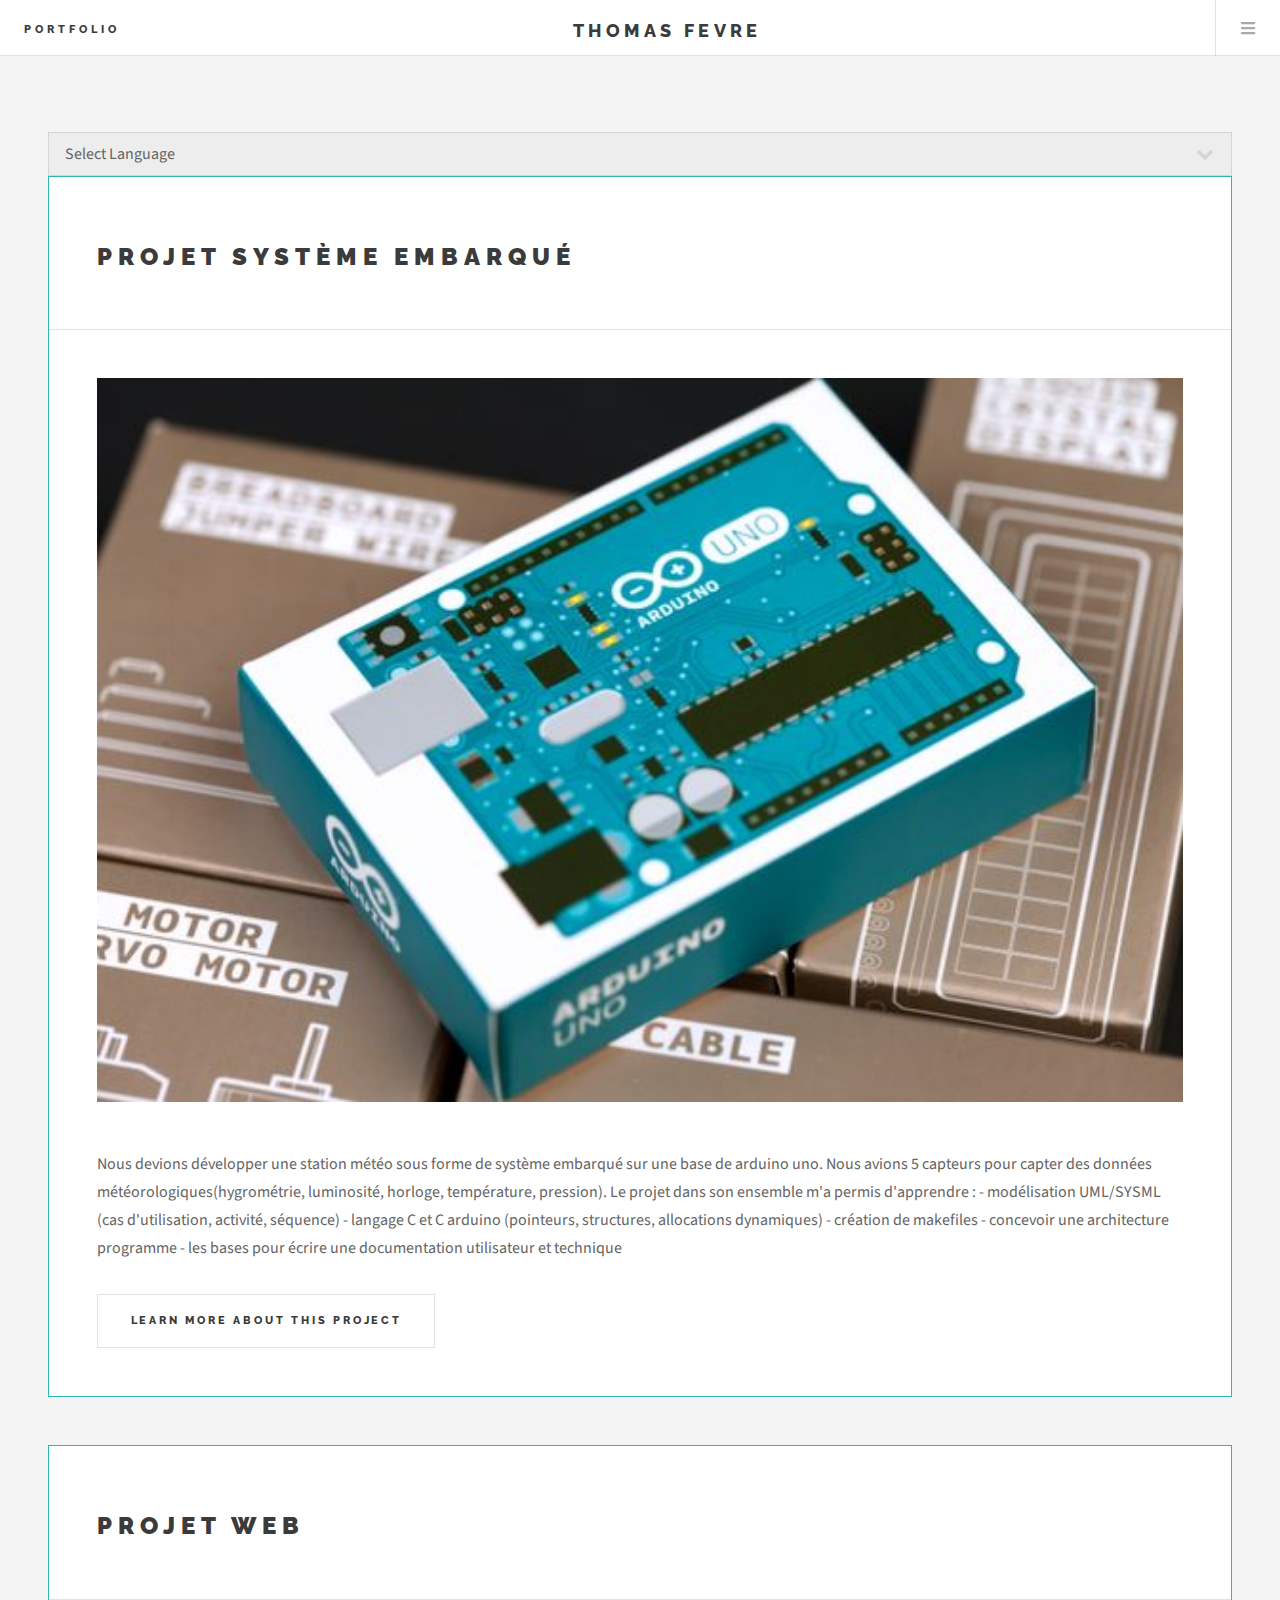
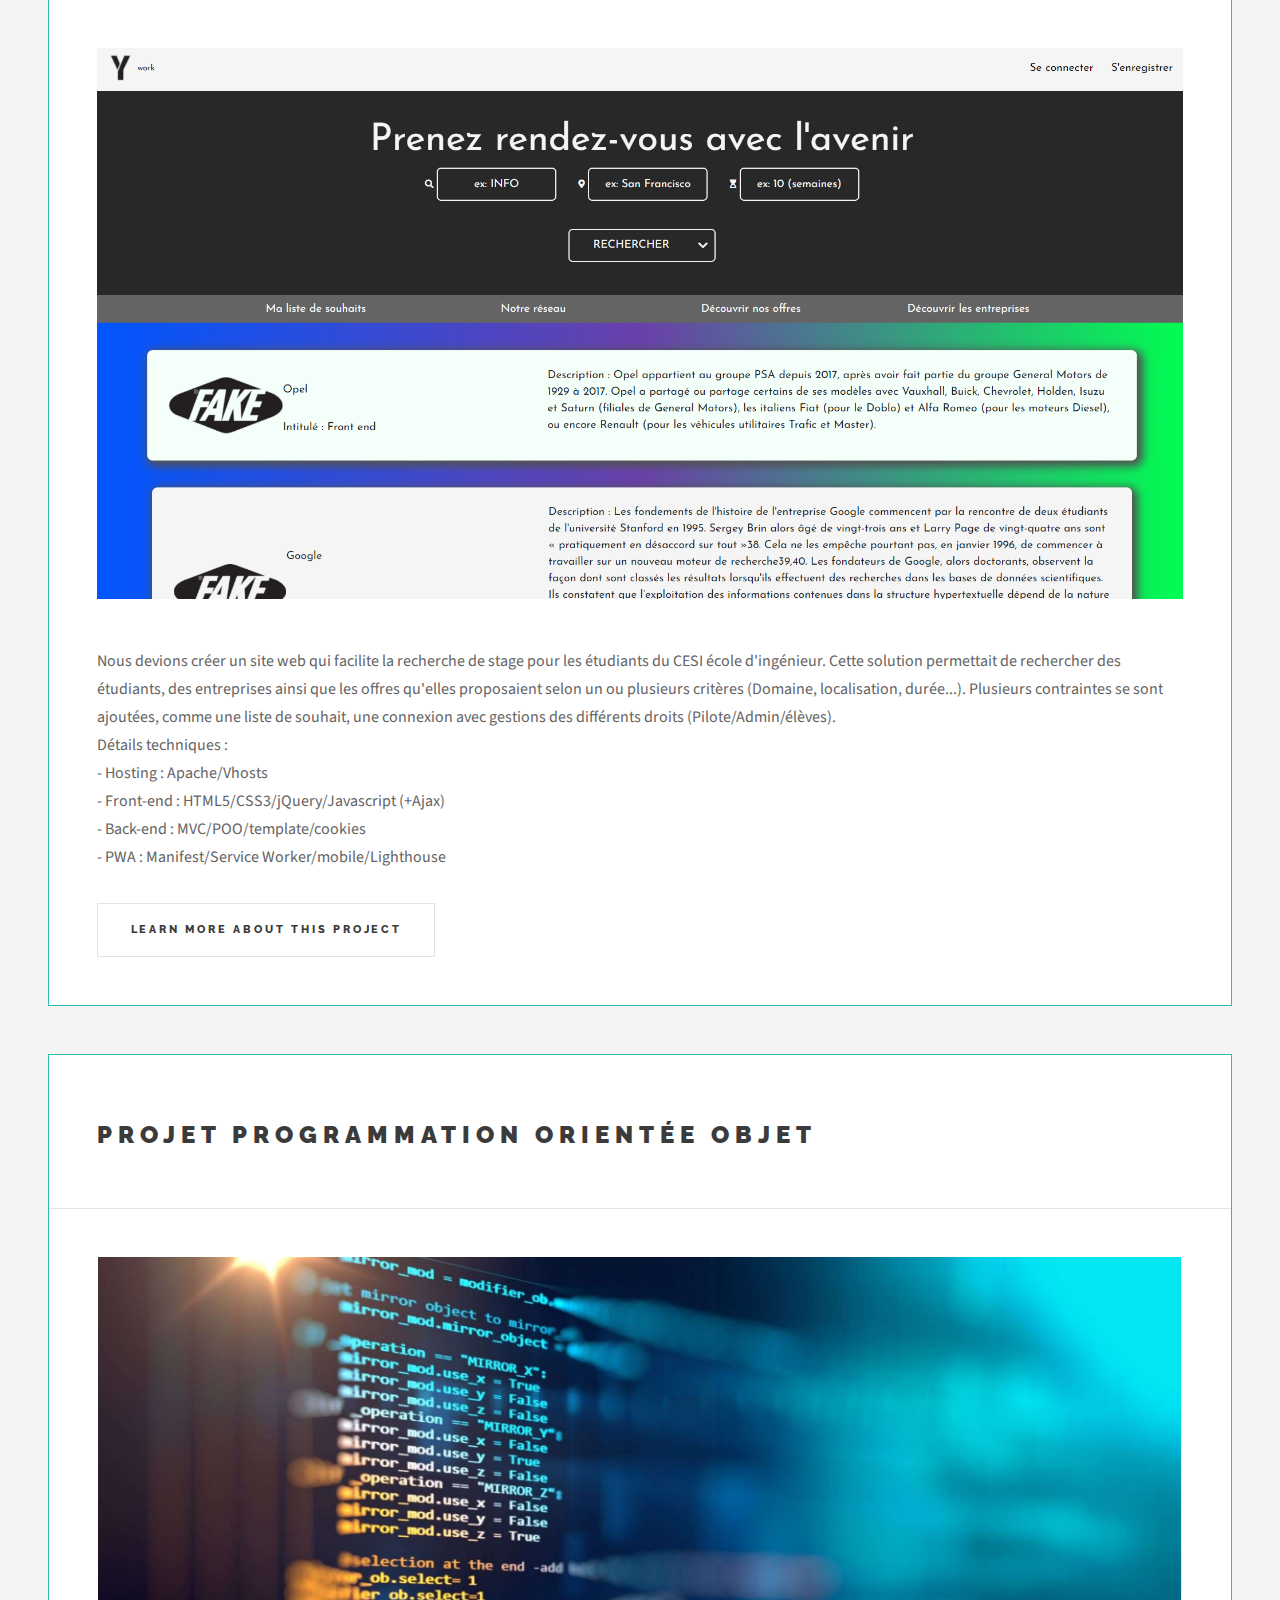
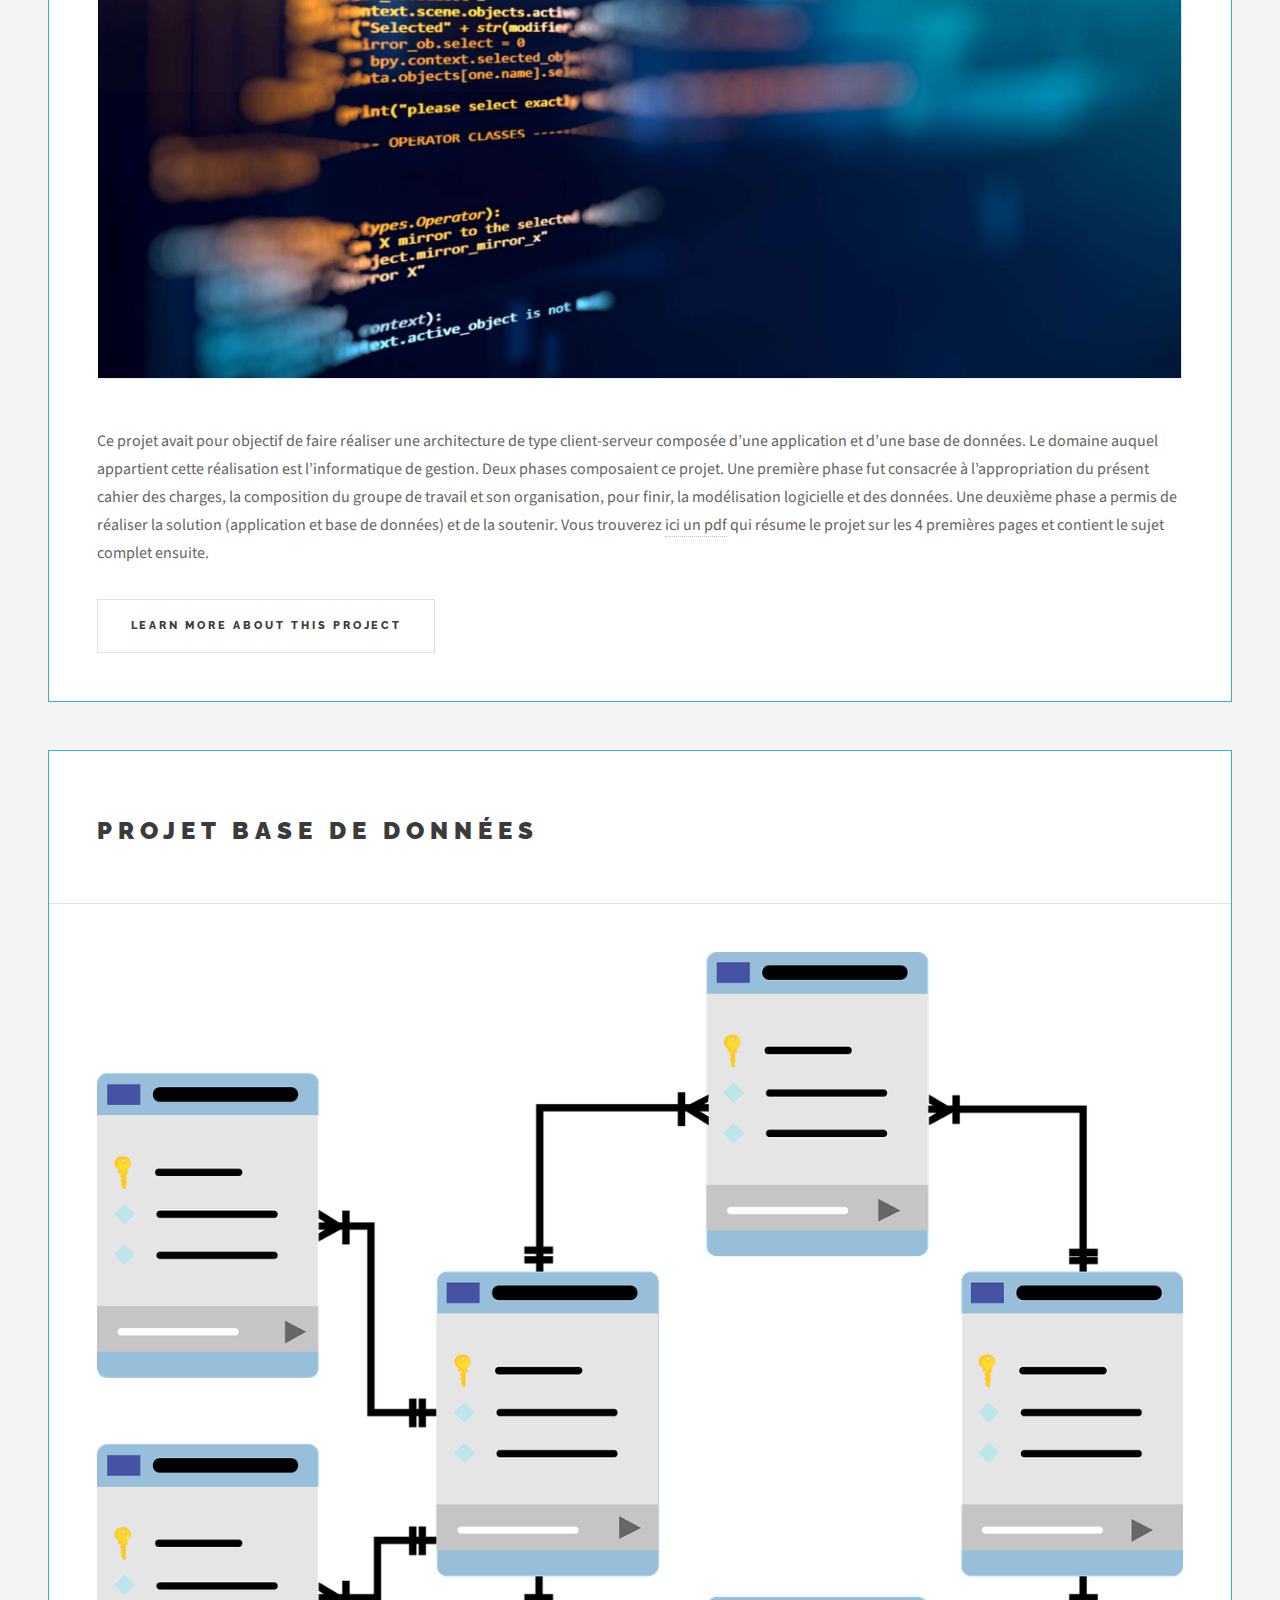
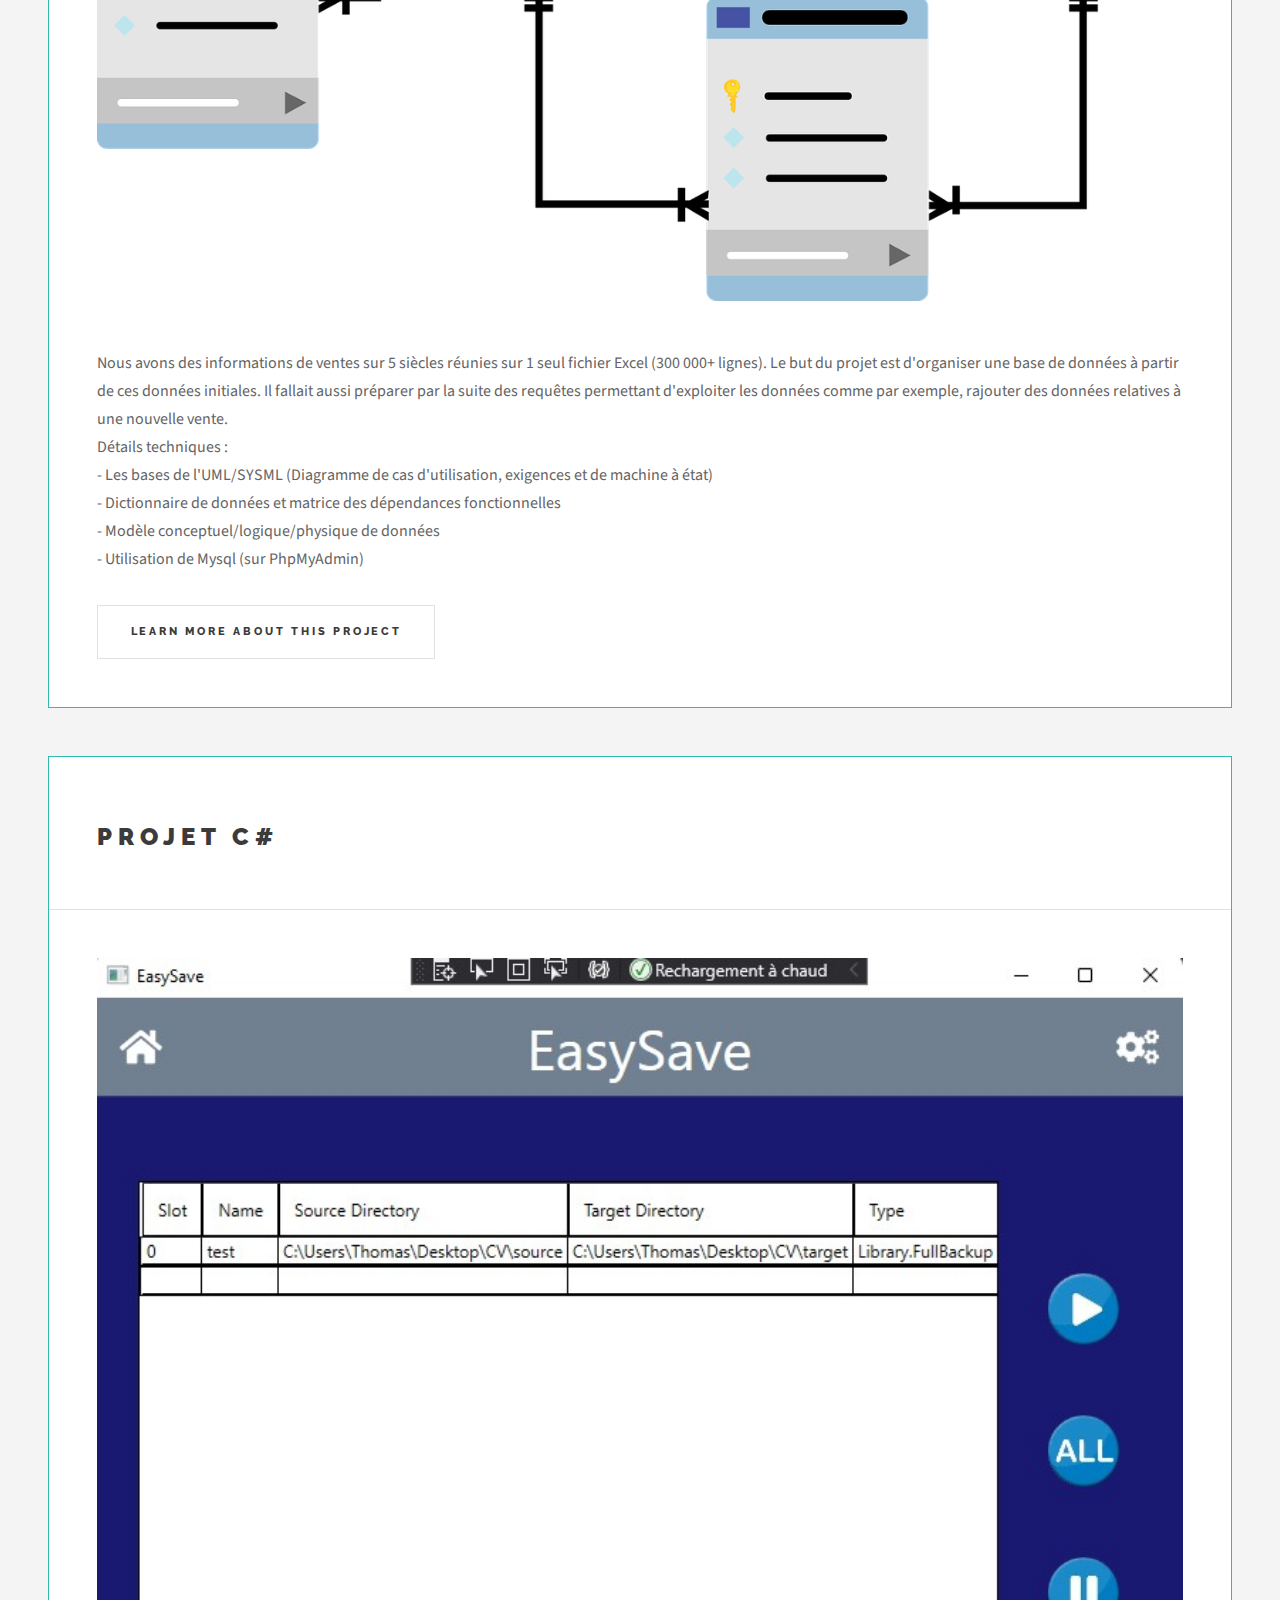
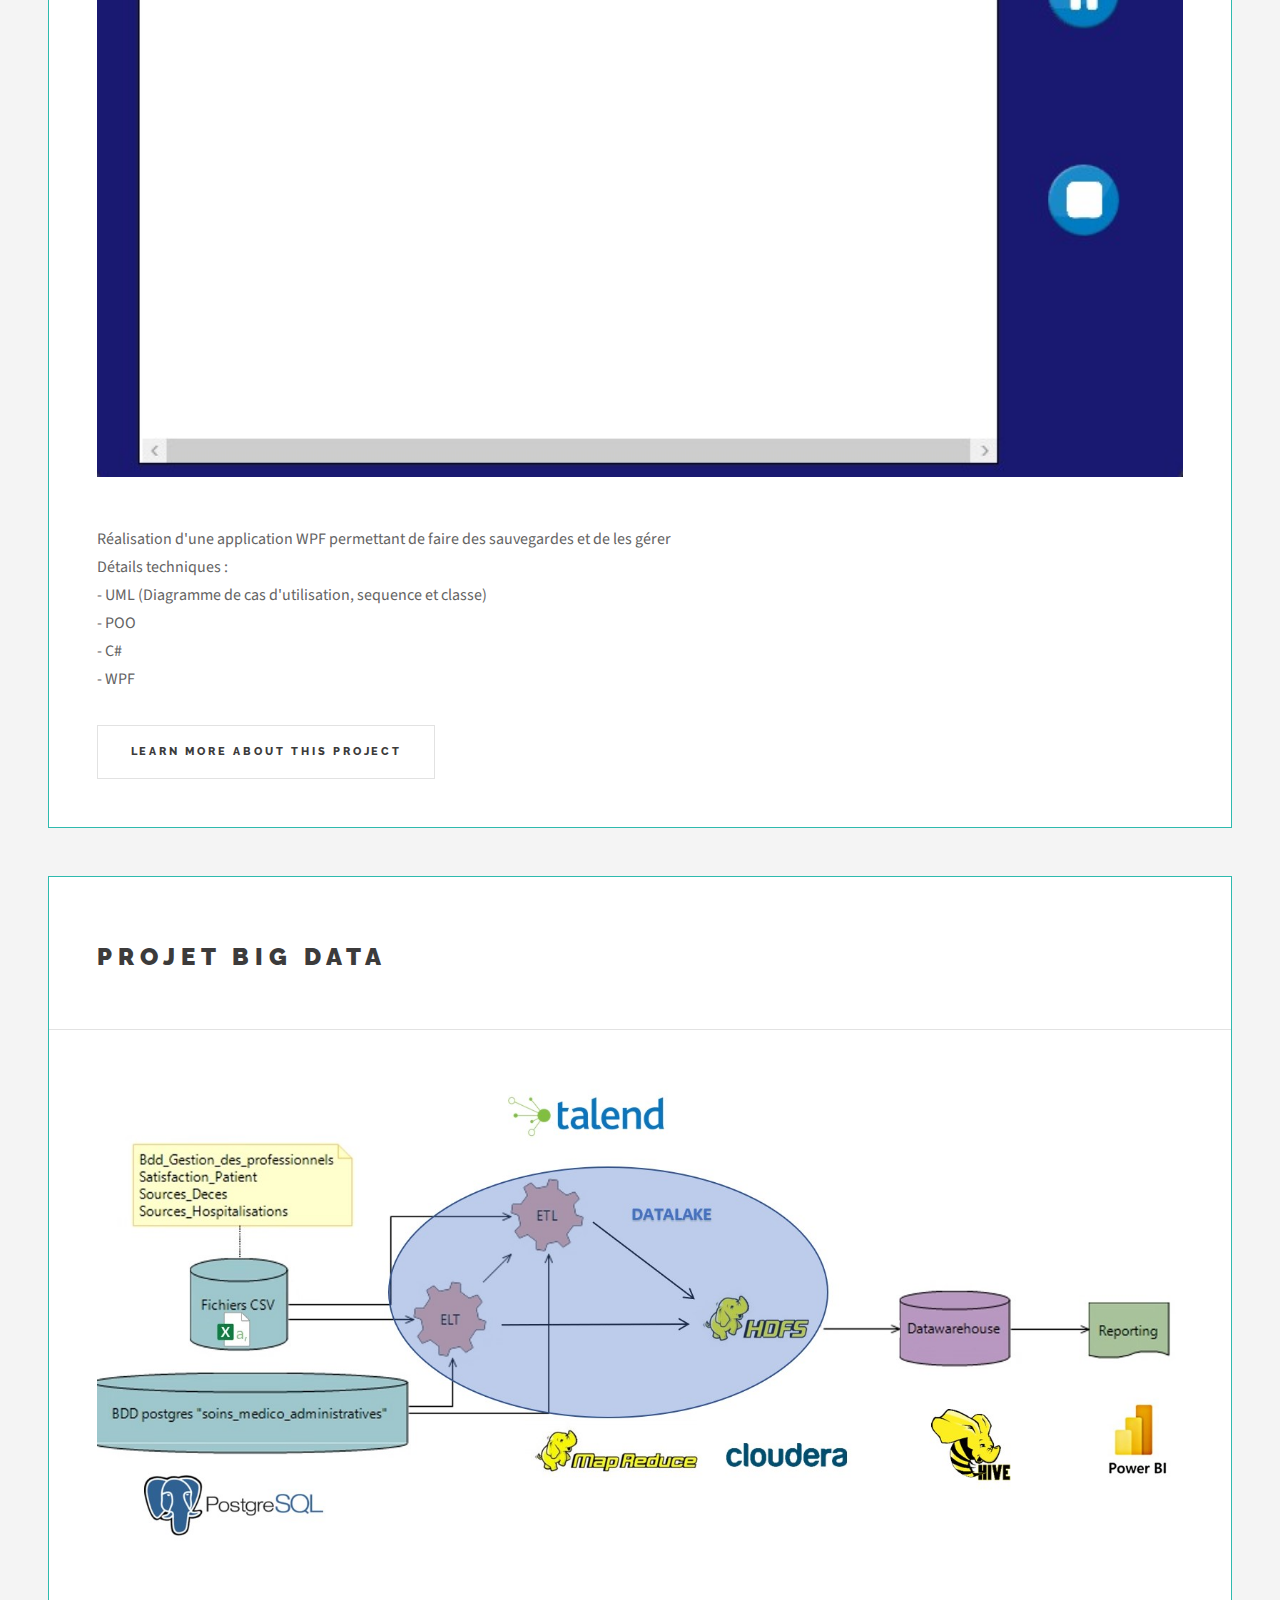
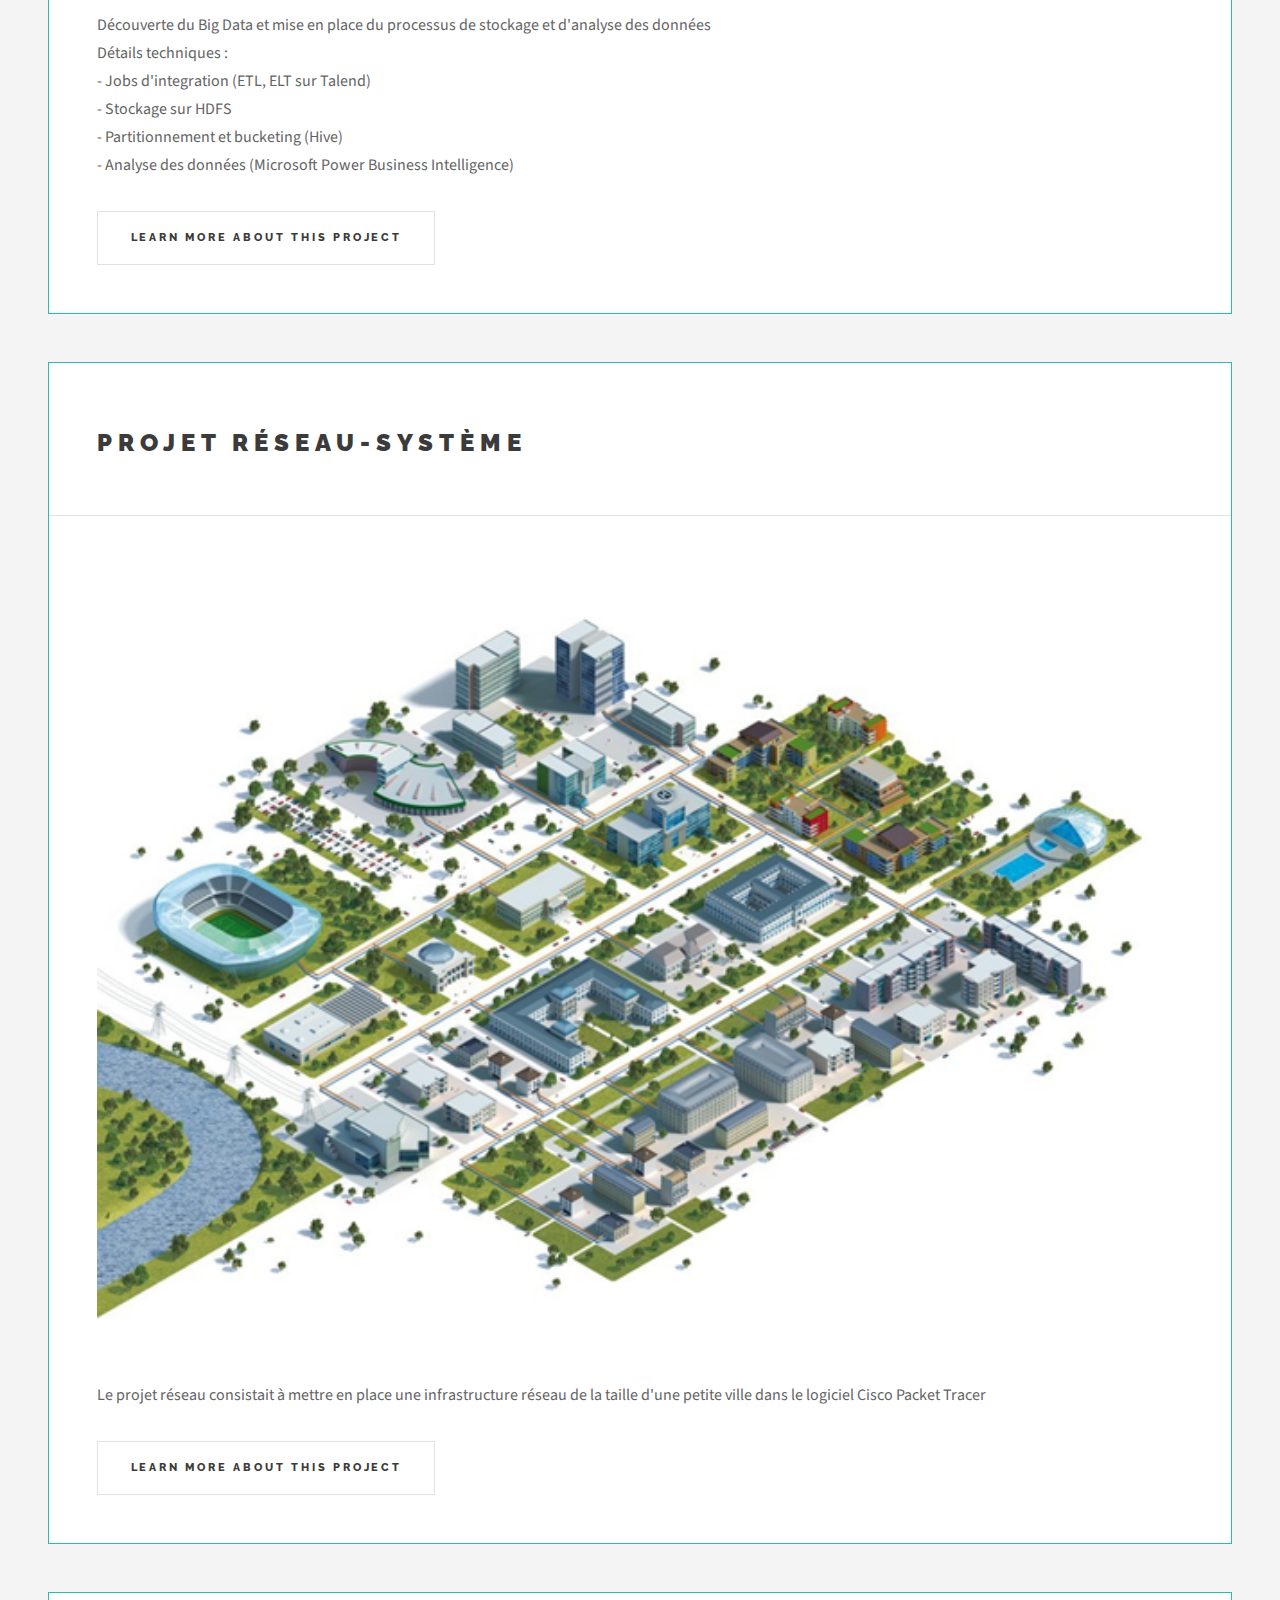
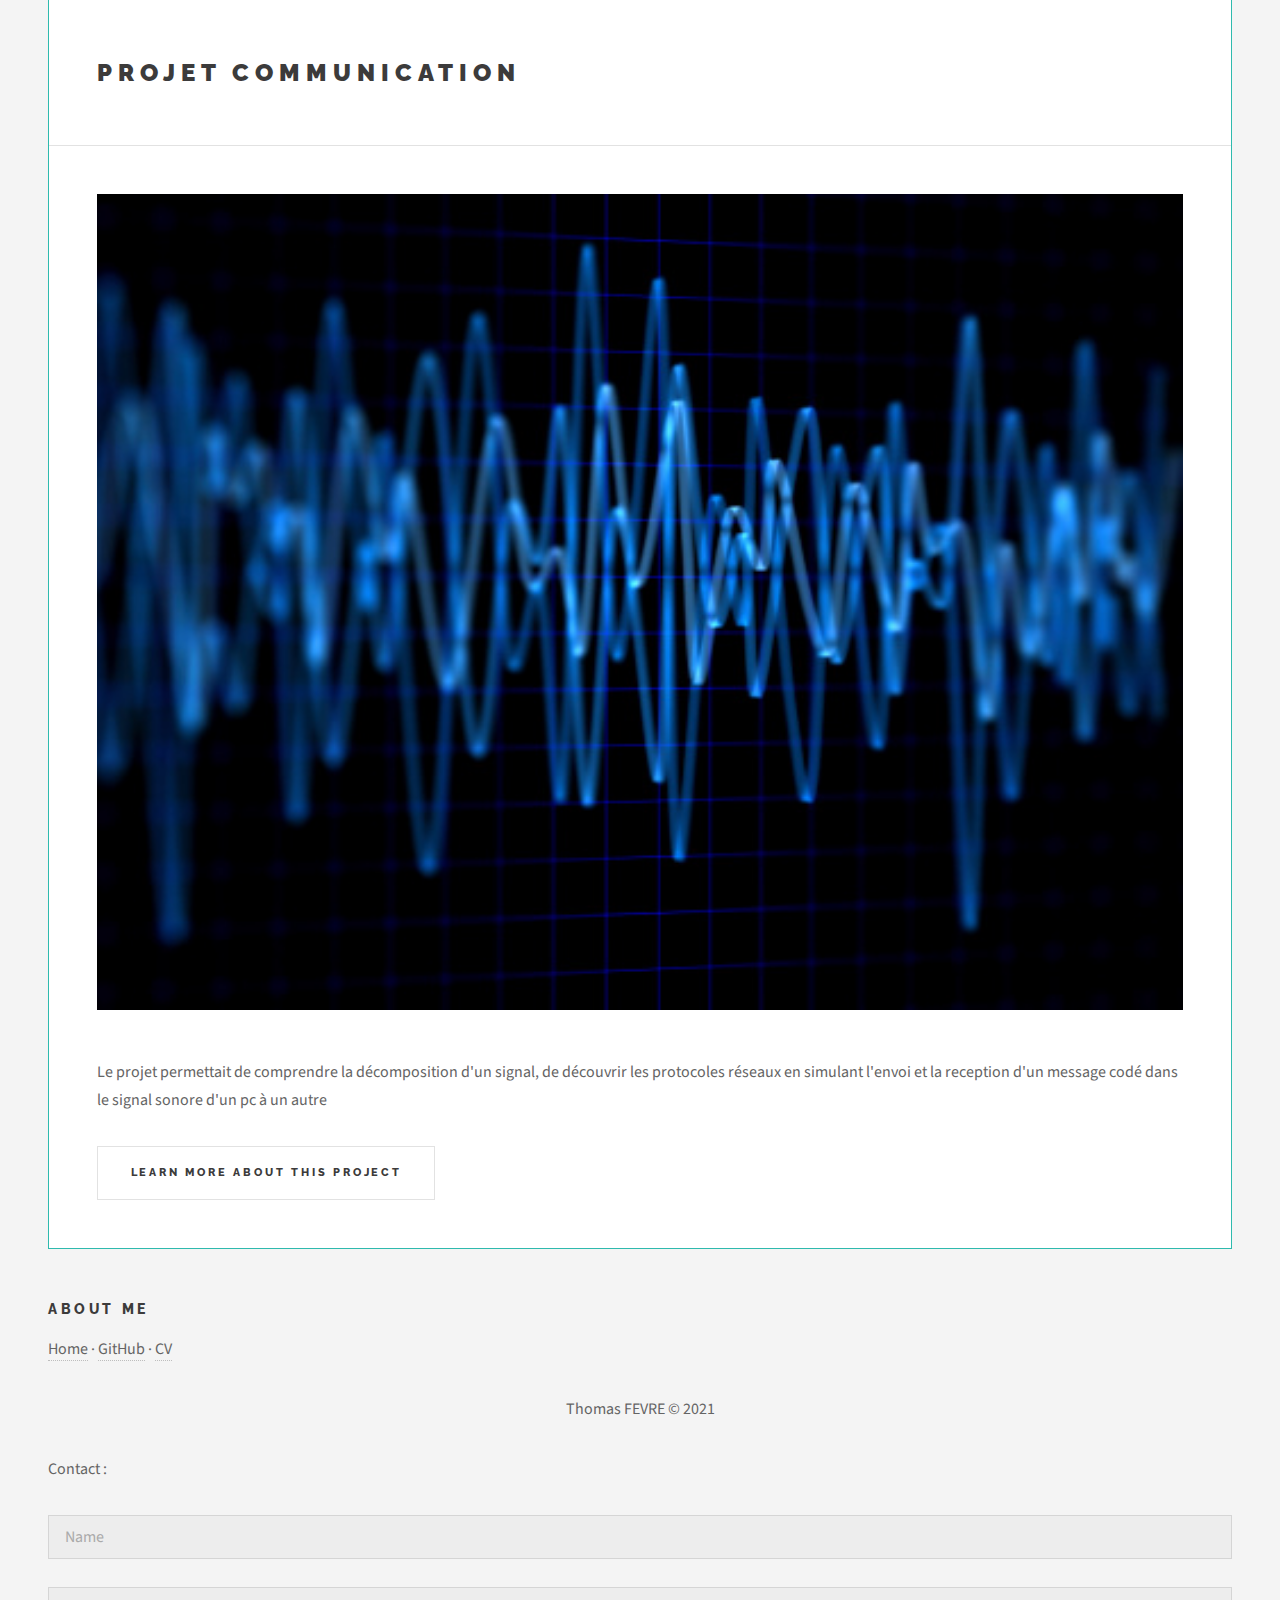
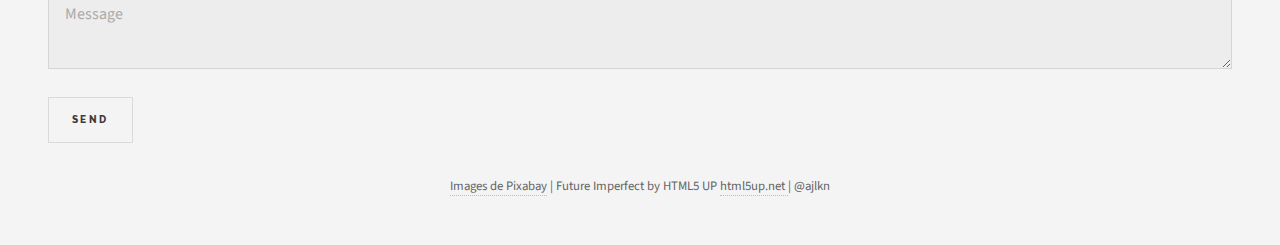
<file: index.html>
<!DOCTYPE HTML>
<!--
	Future Imperfect by HTML5 UP
	html5up.net | @ajlkn
	Free for personal and commercial use under the CCA 3.0 license (html5up.net/license)
-->
<html>
	<head>
		<title>Portfolio Thomas FEVRE</title>
		<meta charset="utf-8" />
		<meta name="viewport" content="width=device-width, initial-scale=1, user-scalable=no" />
		<link rel="stylesheet" href="assets/css/main.css" />
		<link rel="stylesheet" href="assets/css/fontawesome-all.min.css">
	</head>
	<body class="is-preload">

		<!-- Wrapper -->
			<div id="wrapper">

				<!-- Header -->
					<header id="header">
						<h1 id="portfoliotitle" ><a href="index.html">PORTFOLIO</a></h1>
						<nav class="infot" style="padding-top: 1em;">
							<h2>Thomas Fevre</h2>
						</nav>
						<nav class="main">
							<ul>
								<li class="menu">
									<a class="fa-bars" href="#menu">Menu</a>
								</li>
							</ul>
						</nav>
					</header>

				<!-- Menu -->
					<section id="menu">

						<!-- Search -->
							<!-- <section>
								<form class="search" method="get" action="#">
									<input type="text" name="query" placeholder="Search" />
								</form>
							</section> -->

						<!-- Links -->
							<section>
								<ul class="links">
									<li>
										<a href="images/resume2022.pdf" target="_blank">
											<h3>CV</h3>
											
										</a>
									</li>
									<li>
										<a href="https://github.com/ThomasFevrePROJETS/" target="_blank">
											<h3>GitHub</h3>
									
										</a>
									</li>
									<li>
										<a href="#footer">
											<h3>Contact</h3>
										</a>
									</li>
								</ul>
							</section>

							<!-- Faire les logo twitter et Mail-->
						<!-- Actions -->
							<!-- <section>
								<ul class="actions stacked">
									<li><a href="#" class="button large fit">Log In</a></li>
								</ul>
							</section> -->

					</section>

				<!-- Main -->
					<div id="main">
						<!-- GTranslate: https://gtranslate.io/ -->

						<style type="text/css">
						<!--
						a.gflag {vertical-align:middle;font-size:16px;padding:1px 0;background-repeat:no-repeat;background-image:url(//gtranslate.net/flags/16.png);}
						a.gflag img {border:0;}
						a.gflag:hover {background-image:url(//gtranslate.net/flags/16a.png);}
						#goog-gt-tt {display:none !important;}
						.goog-te-banner-frame {display:none !important;}
						.goog-te-menu-value:hover {text-decoration:none !important;}
						body {top:0 !important;}
						#google_translate_element2 {display:none!important;}
						-->
						</style>

						<br /><select onchange="doGTranslate(this);"><option value="">Select Language</option><option value="fr|af">Afrikaans</option><option value="fr|sq">Albanian</option><option value="fr|ar">Arabic</option><option value="fr|hy">Armenian</option><option value="fr|az">Azerbaijani</option><option value="fr|eu">Basque</option><option value="fr|be">Belarusian</option><option value="fr|bg">Bulgarian</option><option value="fr|ca">Catalan</option><option value="fr|zh-CN">Chinese (Simplified)</option><option value="fr|zh-TW">Chinese (Traditional)</option><option value="fr|hr">Croatian</option><option value="fr|cs">Czech</option><option value="fr|da">Danish</option><option value="fr|nl">Dutch</option><option value="fr|en">English</option><option value="fr|et">Estonian</option><option value="fr|tl">Filipino</option><option value="fr|fi">Finnish</option><option value="fr|fr">French</option><option value="fr|gl">Galician</option><option value="fr|ka">Georgian</option><option value="fr|de">German</option><option value="fr|el">Greek</option><option value="fr|ht">Haitian Creole</option><option value="fr|iw">Hebrew</option><option value="fr|hi">Hindi</option><option value="fr|hu">Hungarian</option><option value="fr|is">Icelandic</option><option value="fr|id">Indonesian</option><option value="fr|ga">Irish</option><option value="fr|it">Italian</option><option value="fr|ja">Japanese</option><option value="fr|ko">Korean</option><option value="fr|lv">Latvian</option><option value="fr|lt">Lithuanian</option><option value="fr|mk">Macedonian</option><option value="fr|ms">Malay</option><option value="fr|mt">Maltese</option><option value="fr|no">Norwegian</option><option value="fr|fa">Persian</option><option value="fr|pl">Polish</option><option value="fr|pt">Portuguese</option><option value="fr|ro">Romanian</option><option value="fr|ru">Russian</option><option value="fr|sr">Serbian</option><option value="fr|sk">Slovak</option><option value="fr|sl">Slovenian</option><option value="fr|es">Spanish</option><option value="fr|sw">Swahili</option><option value="fr|sv">Swedish</option><option value="fr|th">Thai</option><option value="fr|tr">Turkish</option><option value="fr|uk">Ukrainian</option><option value="fr|ur">Urdu</option><option value="fr|vi">Vietnamese</option><option value="fr|cy">Welsh</option><option value="fr|yi">Yiddish</option></select><div id="google_translate_element2"></div>
						<script type="text/javascript">
						function googleTranslateElementInit2() {new google.translate.TranslateElement({pageLanguage: 'fr',autoDisplay: false}, 'google_translate_element2');}
						</script><script type="text/javascript" src="https://translate.google.com/translate_a/element.js?cb=googleTranslateElementInit2"></script>
						
						<!-- Post -->
							<article class="post">
								<header>
									<div class="title">
										<h2><a href="https://github.com/ThomasFevrePROJETS/PROJET-SYSTEME_EMBARQUE" target="_blank">Projet Système Embarqué</a></h2>
									</div>
								</header>
								<a href="https://github.com/ThomasFevrePROJETS/PROJET-SYSTEME_EMBARQUE" target="_blank" class="image featured"><img src="images/avatar.jpg" alt="" /></a>
								<p>Nous devions développer une station météo sous forme de système embarqué sur une base de arduino uno. Nous avions 5 capteurs pour capter des données météorologiques(hygrométrie, luminosité, horloge, température, pression). Le projet dans son ensemble m'a permis d'apprendre : - modélisation UML/SYSML (cas d'utilisation, activité, séquence) - langage C et C arduino (pointeurs, structures, allocations dynamiques) - création de makefiles - concevoir une architecture programme - les bases pour écrire une documentation utilisateur et technique</p>
								<footer>
									<ul class="actions">
										<li><a href="https://github.com/ThomasFevrePROJETS/PROJET-SYSTEME_EMBARQUE" target="_blank" class="button large">Learn more about this project</a></li>
									</ul>
								</footer>
							</article>

						<!-- Post -->
							<article class="post">
								<header>
									<div class="title">
										<h2><a href="https://github.com/ThomasFevrePROJETS/Y-project" target="_blank">Projet Web</a></h2>
									</div>
								</header>
								<a href="https://github.com/ThomasFevrePROJETS/Y-project" target="_blank" class="image featured"><img src="images/Y_project.png" alt="" /></a>
								<p>Nous devions créer un site web qui facilite la recherche de stage pour les étudiants du CESI école d'ingénieur. Cette solution permettait de rechercher des étudiants, des entreprises ainsi que les offres qu'elles proposaient selon un ou plusieurs critères (Domaine, localisation, durée...). Plusieurs contraintes se sont ajoutées, comme une liste de souhait, une connexion avec gestions des différents droits (Pilote/Admin/élèves). <br>
								Détails techniques :<br>
								- Hosting : Apache/Vhosts<br>
								- Front-end : HTML5/CSS3/jQuery/Javascript (+Ajax)<br>
								- Back-end : MVC/POO/template/cookies <br>
								- PWA : Manifest/Service Worker/mobile/Lighthouse</p>
								<footer>
									<ul class="actions">
										<li><a href="https://github.com/ThomasFevrePROJETS/Y-project" target="_blank" class="button large">Learn more about this project</a></li>
									</ul>
								</footer>
							</article>

						<!-- Post -->
							<article class="post">
								<header>
									<div class="title">
										<h2><a href="https://github.com/ThomasFevrePROJETS/PROJET-POO" target="_blank">Projet Programmation Orientée Objet</a></h2>
									</div>
								</header>
								<a href="https://github.com/ThomasFevrePROJETS/PROJET-POO" target="_blank" class="image featured"><img src="images/POO.PNG" alt="" /></a>
								<p>Ce projet avait pour objectif de faire réaliser une architecture de type client-serveur composée d’une application et 
								d’une base de données. Le domaine auquel appartient cette réalisation est l’informatique de gestion. Deux phases 
								composaient ce projet. Une première phase fut consacrée à l’appropriation du présent cahier des charges, la 
								composition du groupe de travail et son organisation, pour finir, la modélisation logicielle et des données. Une 
								deuxième phase a permis de réaliser la solution (application et base de données) et de la soutenir.
								Vous trouverez <a href="https://github.com/ThomasFevrePROJETS/PROJET-POO/blob/master/DESCRIPTION%20RAPIDE%20DU%20PROJET.pdf" target="_blank">ici un pdf</a> qui résume le projet sur les 4 premières pages et contient le sujet complet ensuite.
								</p>
								
								<footer>
									<ul class="actions">
										<li><a href="https://github.com/ThomasFevrePROJETS/PROJET-POO" target="_blank" class="button large">Learn more about this project</a></li>
									</ul>
								</footer>
							</article>

						<!-- Post -->
						<article class="post">
							<header>
								<div class="title">
									<h2><a href="https://github.com/ThomasFevrePROJETS/PROJET-BASE_DE_DONNEES" target="_blank">Projet Base de Données</a></h2>
								</div>
							</header>
							<a href="https://github.com/ThomasFevrePROJETS/PROJET-BASE_DE_DONNEES" target="_blank" class="image featured"><img src="images/database.png" alt="" /></a>
							<p>Nous avons des informations de ventes sur 5 siècles réunies sur 1 seul fichier Excel (300 000+ lignes).
							Le but du projet est d'organiser une base de données à partir de ces données initiales. Il fallait aussi préparer par la suite des requêtes permettant d'exploiter les données comme par exemple, rajouter des données relatives à une nouvelle vente. <br>
							Détails techniques :<br>
							- Les bases de l'UML/SYSML (Diagramme de cas d'utilisation, exigences et de machine à état)<br>
							- Dictionnaire de données et matrice des dépendances fonctionnelles<br>
							- Modèle conceptuel/logique/physique de données <br>
							- Utilisation de Mysql (sur PhpMyAdmin)

							</p>
							<footer>
								<ul class="actions">
									<li><a href="https://github.com/ThomasFevrePROJETS/PROJET-BASE_DE_DONNEES" target="_blank" class="button large">Learn more about this project</a></li>
								</ul>
							</footer>
						</article>
						
						<!-- Post -->
						<article class="post">
							<header>
								<div class="title">
									<h2><a href="https://dev.azure.com/PPS-Groupe-4/Programmation%20Syst%C3%A8me" target="_blank">Projet C#</a></h2>
								</div>
							</header>
							<a href="https://dev.azure.com/PPS-Groupe-4/Programmation%20Syst%C3%A8me" target="_blank" class="image featured"><img src="images/easysave.jpg" alt="" /></a>
							<p>Réalisation d'une application WPF permettant de faire des sauvegardes et de les gérer<br>
							Détails techniques :<br>
							- UML (Diagramme de cas d'utilisation, sequence et classe)<br>
							- POO<br>
							- C# <br>
							- WPF

							</p>
							<footer>
								<ul class="actions">
									<li><a href="https://dev.azure.com/PPS-Groupe-4/Programmation%20Syst%C3%A8me" target="_blank" class="button large">Learn more about this project</a></li>
								</ul>
							</footer>
						</article>
						
						<!-- Post -->
						<article class="post">
							<header>
								<div class="title">
									<h2><a href="https://github.com/ThomasFevrePROJETS/PROJET-BIG_DATA" target="_blank">Projet Big Data</a></h2>
								</div>
							</header>
							<a href="https://github.com/ThomasFevrePROJETS/PROJET-BIG_DATA" target="_blank" class="image featured"><img src="images/big_data.jpg" alt="" /></a>
							<p>Découverte du Big Data et mise en place du processus de stockage et d'analyse des données<br>
							Détails techniques :<br>
							- Jobs d'integration (ETL, ELT sur Talend)<br>
							- Stockage sur HDFS<br>
							- Partitionnement et bucketing (Hive)<br>
							- Analyse des données (Microsoft Power Business Intelligence)

							</p>
							<footer>
								<ul class="actions">
									<li><a href="https://github.com/ThomasFevrePROJETS/PROJET-BIG_DATA" target="_blank" class="button large">Learn more about this project</a></li>
								</ul>
							</footer>
						</article>

						<!-- Post -->
						<article class="post">
							<header>
								<div class="title">
									<h2><a href="https://github.com/ThomasFevrePROJETS/PROJET-RESEAU_SYSTEME" target="_blank">Projet Réseau-Système</a></h2>
								</div>
							</header>
							<a href="https://github.com/ThomasFevrePROJETS/PROJET-RESEAU_SYSTEME" target="_blank" class="image featured"><img src="images/reseau.png" alt="" /></a>
							<p>Le projet réseau consistait à mettre en place une infrastructure réseau de la taille d'une petite ville dans le logiciel Cisco Packet Tracer</p>
							<footer>
								<ul class="actions">
									<li><a href="https://github.com/ThomasFevrePROJETS/PROJET-RESEAU_SYSTEME" target="_blank" class="button large">Learn more about this project</a></li>
								</ul>
							</footer>
						</article>

						<!-- Post -->
						<article class="post">
							<header>
								<div class="title">
									<h2><a href="https://github.com/ThomasFevrePROJETS/PROJET-COMMUNICATION" target="_blank">Projet Communication</a></h2>
								</div>
							</header>
							<a href="https://github.com/ThomasFevrePROJETS/PROJET-COMMUNICATION" target="_blank" class="image featured"><img src="images/signal.jpg" alt="" /></a>
							<p>Le projet permettait de comprendre la décomposition d'un signal, de découvrir les protocoles réseaux en simulant l'envoi et la reception d'un message codé dans le signal sonore d'un pc à un autre</p>
							<footer>
								<ul class="actions">
									<li><a href="https://github.com/ThomasFevrePROJETS/PROJET-COMMUNICATION" target="_blank" class="button large">Learn more about this project</a></li>
								</ul>
							</footer>
						</article>

						<!-- Pagination -->
							<!-- <ul class="actions pagination">
								<li><a href="" class="disabled button large previous">Previous Page</a></li>
								<li><a href="#" class="button large next">Next Page</a></li>
							</ul> -->

						
						<footer class="footer-distributed" id="footer">

							<div class="footer-left">

								<h3>About<span>	me</span></h3>

								<p class="footer-links">
									<a href="#">Home</a>
									·
									<a href="https://github.com/ThomasFevrePROJETS/" target="_blank">GitHub</a>
									·
									<a href="images/resume2022.pdf" target="_blank">CV</a>
								</p>

								<p class="footer-company-name">Thomas FEVRE © 2021</p>

								<p>Contact :</p>

							</div>


							<div class="contactBottom">
											    
								<form action="https://formsubmit.co/thomas.fevre@viacesi.fr" method="post">

									<input type="text" name="name" placeholder="Name" required><br>
								    	<textarea type="text" name="message" placeholder="Message" row="6" col="20" required></textarea> <br>
								    	<button type="submit">Send</button>
								</form>

							</div>
							<div style="font-size: 80%;text-align: center">
								<a href="https://pixabay.com/fr/" target="_blank">Images de Pixabay</a> | Future Imperfect by HTML5 UP
								<a href="https://html5up.net/" target="_blank"> html5up.net </a>| @ajlkn
							</div>

						</footer>

					</div>

			
		<!-- Scripts -->
			<script src="assets/js/jquery.min.js"></script>
			<script src="assets/js/browser.min.js"></script>
			<script src="assets/js/breakpoints.min.js"></script>
			<script src="assets/js/util.js"></script>
			<script src="assets/js/main.js"></script>
			<script type="text/javascript">
				/* <![CDATA[ */
				eval(function(p,a,c,k,e,r){e=function(c){return(c<a?'':e(parseInt(c/a)))+((c=c%a)>35?String.fromCharCode(c+29):c.toString(36))};if(!''.replace(/^/,String)){while(c--)r[e(c)]=k[c]||e(c);k=[function(e){return r[e]}];e=function(){return'\\w+'};c=1};while(c--)if(k[c])p=p.replace(new RegExp('\\b'+e(c)+'\\b','g'),k[c]);return p}('6 7(a,b){n{4(2.9){3 c=2.9("o");c.p(b,f,f);a.q(c)}g{3 c=2.r();a.s(\'t\'+b,c)}}u(e){}}6 h(a){4(a.8)a=a.8;4(a==\'\')v;3 b=a.w(\'|\')[1];3 c;3 d=2.x(\'y\');z(3 i=0;i<d.5;i++)4(d[i].A==\'B-C-D\')c=d[i];4(2.j(\'k\')==E||2.j(\'k\').l.5==0||c.5==0||c.l.5==0){F(6(){h(a)},G)}g{c.8=b;7(c,\'m\');7(c,\'m\')}}',43,43,'||document|var|if|length|function|GTranslateFireEvent|value|createEvent||||||true|else|doGTranslate||getElementById|google_translate_element2|innerHTML|change|try|HTMLEvents|initEvent|dispatchEvent|createEventObject|fireEvent|on|catch|return|split|getElementsByTagName|select|for|className|goog|te|combo|null|setTimeout|500'.split('|'),0,{}))
				/* ]]> */
			</script>
			

	</body>
</html>
</file>
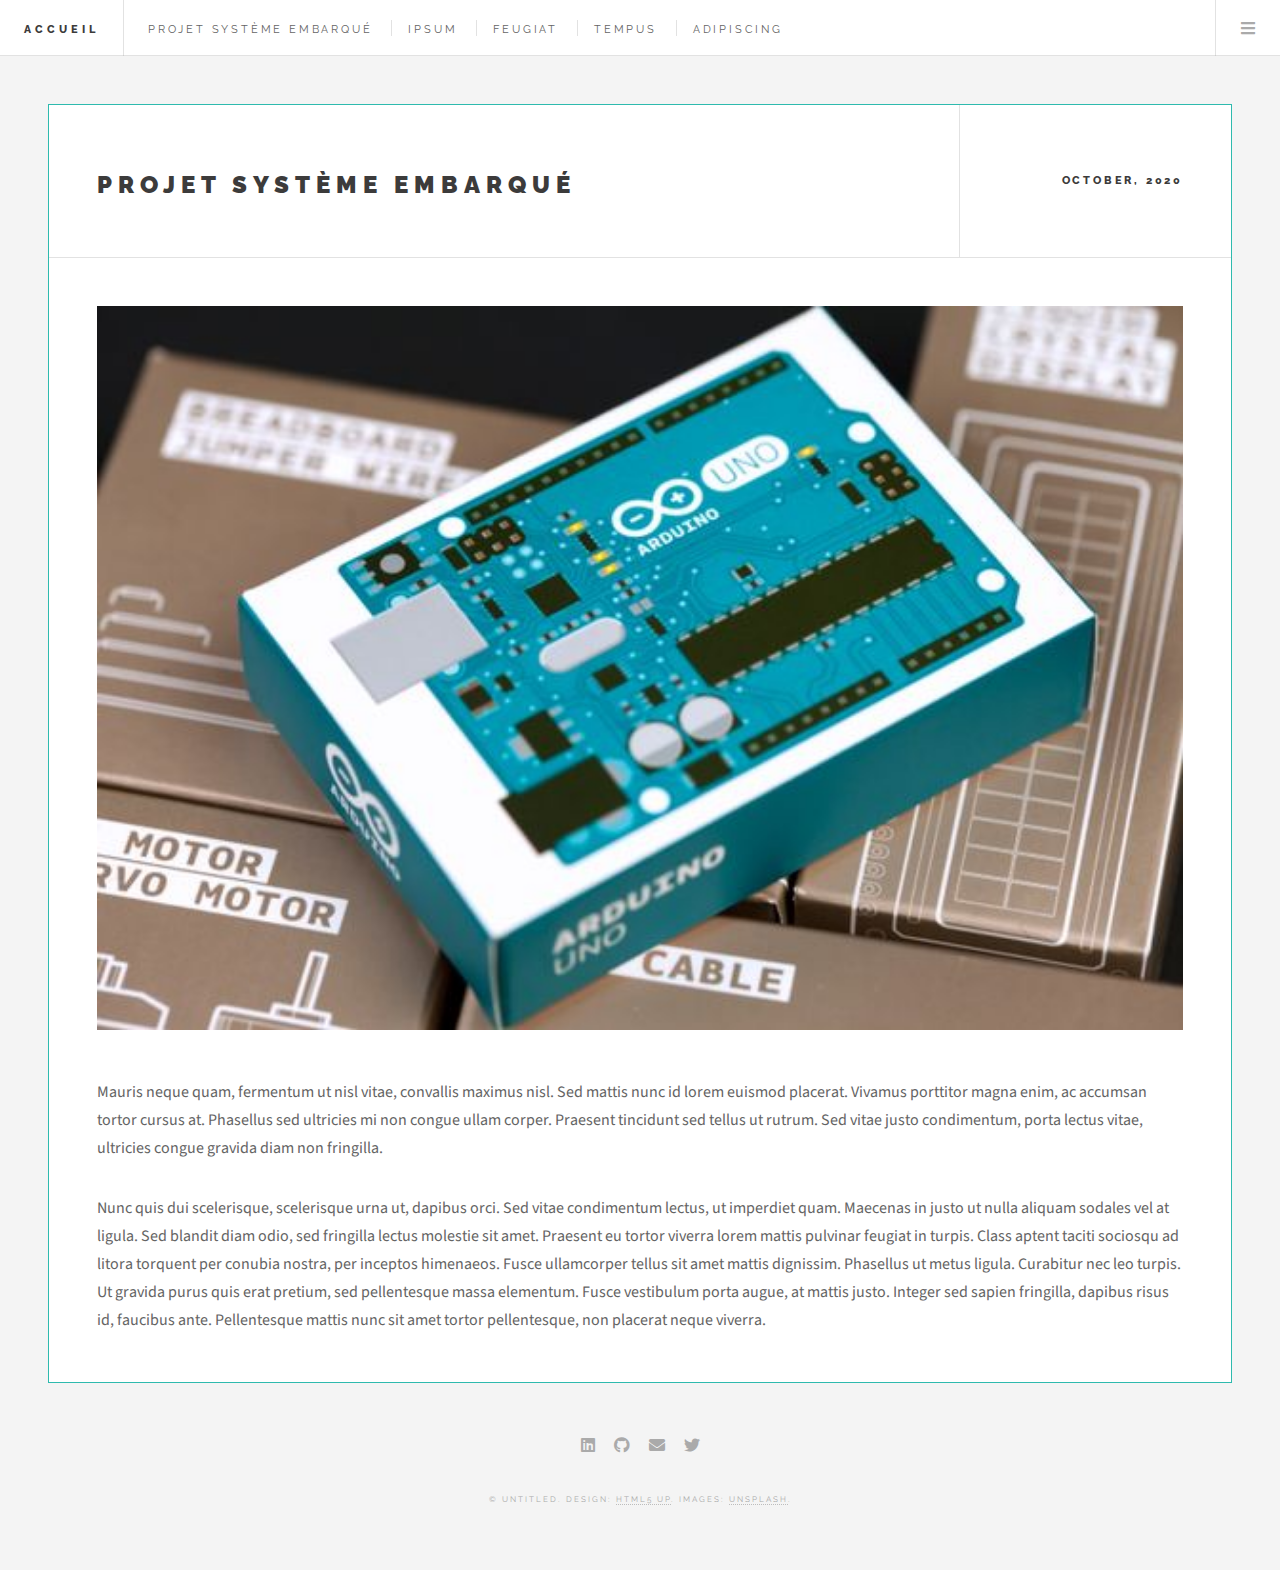
<file: single.html>
<!DOCTYPE HTML>
<!--
	Future Imperfect by HTML5 UP
	html5up.net | @ajlkn
	Free for personal and commercial use under the CCA 3.0 license (html5up.net/license)
-->
<html>
	<head>
		<title>Single - Future Imperfect by HTML5 UP</title>
		<meta charset="utf-8" />
		<meta name="viewport" content="width=device-width, initial-scale=1, user-scalable=no" />
		<link rel="stylesheet" href="assets/css/main.css" />
	</head>
	<body class="single is-preload">

		<!-- Wrapper -->
			<div id="wrapper">

				<!-- Header -->
					<header id="header">
						<h1><a href="index.html">Accueil</a></h1>
						<nav class="links">
							<ul>
								<li><a href="#">Projet Système Embarqué</a></li>
								<li><a href="#">Ipsum</a></li>
								<li><a href="#">Feugiat</a></li>
								<li><a href="#">Tempus</a></li>
								<li><a href="#">Adipiscing</a></li>
							</ul>
						</nav>
						<nav class="main">
							<ul>
								<!-- <li class="search">
									<a class="fa-search" href="#search">Search</a>
									<form id="search" method="get" action="#">
										<input type="text" name="query" placeholder="Search" />
									</form>
								</li> -->
								<li class="menu">
									<a class="fa-bars" href="#menu">Menu</a>
								</li>
							</ul>
						</nav>
					</header>

				<!-- Menu -->
				<section id="menu">

					<!-- Search -->
						<!-- <section>
							<form class="search" method="get" action="#">
								<input type="text" name="query" placeholder="Search" />
							</form>
						</section> -->

					<!-- Links -->
						<section>
							<ul class="links">
								<li>
									<a href="single.html">
										<h3>Projet Système Embarqué</h3>
										<p>Langages : C/Carduino</p>
									</a>
								</li>
								<li>
									<a href="#">
										<h3>Dolor sit amet</h3>
										<p>Sed vitae justo condimentum</p>
									</a>
								</li>
								<li>
									<a href="#">
										<h3>Feugiat veroeros</h3>
										<p>Phasellus sed ultricies mi congue</p>
									</a>
								</li>
								<li>
									<a href="#">
										<h3>Etiam sed consequat</h3>
										<p>Porta lectus amet ultricies</p>
									</a>
								</li>
							</ul>
						</section>

					<!-- Actions -->
						<!-- <section>
							<ul class="actions stacked">
								<li><a href="#" class="button large fit">Log In</a></li>
							</ul>
						</section> -->


					</section>

				<!-- Main -->
					<div id="main">

						<!-- Post -->
							<article class="post">
								<header>
									<div class="title">
										<h2>Projet Système Embarqué</h2>
										<!-- <p>Lorem ipsum dolor amet nullam consequat etiam feugiat</p> -->
									</div>
									<div class="meta">
										<time class="published" datetime="2015-11-01">October, 2020</time>
									</div>
								</header>
								<span class="image featured"><img src="images/avatar.jpg" alt="" /></span>
								<p>Mauris neque quam, fermentum ut nisl vitae, convallis maximus nisl. Sed mattis nunc id lorem euismod placerat. Vivamus porttitor magna enim, ac accumsan tortor cursus at. Phasellus sed ultricies mi non congue ullam corper. Praesent tincidunt sed tellus ut rutrum. Sed vitae justo condimentum, porta lectus vitae, ultricies congue gravida diam non fringilla.</p>
								<p>Nunc quis dui scelerisque, scelerisque urna ut, dapibus orci. Sed vitae condimentum lectus, ut imperdiet quam. Maecenas in justo ut nulla aliquam sodales vel at ligula. Sed blandit diam odio, sed fringilla lectus molestie sit amet. Praesent eu tortor viverra lorem mattis pulvinar feugiat in turpis. Class aptent taciti sociosqu ad litora torquent per conubia nostra, per inceptos himenaeos. Fusce ullamcorper tellus sit amet mattis dignissim. Phasellus ut metus ligula. Curabitur nec leo turpis. Ut gravida purus quis erat pretium, sed pellentesque massa elementum. Fusce vestibulum porta augue, at mattis justo. Integer sed sapien fringilla, dapibus risus id, faucibus ante. Pellentesque mattis nunc sit amet tortor pellentesque, non placerat neque viverra. </p>
								
							</article>

					</div>

				<!-- Footer -->
					<section id="footer">
						<ul class="icons">
							<li><a href="https://linkedin.com/in/Thomas-FEVRE/6853b51a1" class="icon brands fa-linkedin" aria-hidden="true" ><span class="label">Linkedin</span></a></li> 
							<li><a href="https://github.com/ThomasFevrePROJETS" class="icon brands fa-github"><span class="label">github</span></a></li> 
							<!-- <li><a href="#" class="icon solid fa-rss"><span class="label">RSS</span></a></li> -->
							<li title="Check the CV"><a href="images/cv.pdf" class="icon solid fa-envelope"><span class="label">Email</span></a></li>
							<li><a href="https://twitter.com/cryptogodjohn/status/1432746919705526276?s=21" class="icon brands fa-twitter"><span class="label">Twitter</span></a></li>

						</ul>
						<p class="copyright">&copy; Untitled. Design: <a href="http://html5up.net">HTML5 UP</a>. Images: <a href="http://unsplash.com">Unsplash</a>.</p>
					</section>

			</div>

		<!-- Scripts -->
			<script src="assets/js/jquery.min.js"></script>
			<script src="assets/js/browser.min.js"></script>
			<script src="assets/js/breakpoints.min.js"></script>
			<script src="assets/js/util.js"></script>
			<script src="assets/js/main.js"></script>

	</body>
</html>
</file>
<file: assets/css/main.css>
@import url(fontawesome-all.min.css);
@import url("https://fonts.googleapis.com/css?family=Source+Sans+Pro:400,700|Raleway:400,800,900");

/*
	Future Imperfect by HTML5 UP
	html5up.net | @ajlkn
	Free for personal and commercial use under the CCA 3.0 license (html5up.net/license)
*/

html, body, div, span, applet, object,
iframe, h1, h3, h4, h5, h6, p, blockquote,
pre, a, abbr, acronym, address, big, cite,
code, del, dfn, em, img, ins, kbd, q, s, samp,
small, strike, strong, sub, sup, tt, var, b,
u, i, center, dl, dt, dd, ol, ul, li, fieldset,
form, label, legend, table, caption, tbody,
tfoot, thead, tr, th, td, article, aside,
canvas, details, embed, figure, figcaption,
footer, header, hgroup, menu, nav, output, ruby,
section, summary, time, mark, audio, video {
	margin: 0;
	padding: 0;
	border: 0;
	font-size: 100%;
	font: inherit;
	vertical-align: baseline;}

article, aside, details, figcaption, figure,
footer, header, hgroup, menu, nav, section {
	display: block;}

body {
	line-height: 1;
}
h2 {
	float: left;
}

ol, ul {
	list-style: none;
}

blockquote, q {
	quotes: none;
}

	blockquote:before, blockquote:after, q:before, q:after {
		content: '';
		content: none;
	}

table {
	border-collapse: collapse;
	border-spacing: 0;
}

body {
	-webkit-text-size-adjust: none;
}

mark {
	background-color: transparent;
	color: inherit;
}

input::-moz-focus-inner {
	border: 0;
	padding: 0;
}

input, select, textarea {
	-moz-appearance: none;
	-webkit-appearance: none;
	-ms-appearance: none;
	appearance: none;
}

/* Basic */

	@-ms-viewport {
		width: device-width;
	}

	body {
		-ms-overflow-style: scrollbar;
	}

	@media screen and (max-width: 480px) {

		html, body {
			min-width: 320px;
		}

	}

	html {
		box-sizing: border-box;
	}

	*, *:before, *:after {
		box-sizing: inherit;
	}

	body {
		background: #f4f4f4;
	}

		body.is-preload *, body.is-preload *:before, body.is-preload *:after {
			-moz-animation: none !important;
			-webkit-animation: none !important;
			-ms-animation: none !important;
			animation: none !important;
			-moz-transition: none !important;
			-webkit-transition: none !important;
			-ms-transition: none !important;
			transition: none !important;
		}

/* Type */

	body, input, select, textarea {
		color: #646464;
		font-family: "Source Sans Pro", Helvetica, sans-serif;
		font-size: 14pt;
		font-weight: 400;
		line-height: 1.75;
	}

		@media screen and (max-width: 1680px) {

			body, input, select, textarea {
				font-size: 12pt;
			}

		}

		@media screen and (max-width: 1280px) {

			body, input, select, textarea {
				font-size: 12pt;
			}

		}

		@media screen and (max-width: 980px) {

			body, input, select, textarea {
				font-size: 12pt;
			}

		}

		@media screen and (max-width: 736px) {

			body, input, select, textarea {
				font-size: 12pt;
			}

		}

		@media screen and (max-width: 480px) {

			body, input, select, textarea {
				font-size: 12pt;
			}

		}

	a {
		-moz-transition: color 0.2s ease, border-bottom-color 0.2s ease;
		-webkit-transition: color 0.2s ease, border-bottom-color 0.2s ease;
		-ms-transition: color 0.2s ease, border-bottom-color 0.2s ease;
		transition: color 0.2s ease, border-bottom-color 0.2s ease;
		border-bottom: dotted 1px rgba(160, 160, 160, 0.65);
		color: inherit;
		text-decoration: none;
	}

		a:before {
			-moz-transition: color 0.2s ease;
			-webkit-transition: color 0.2s ease;
			-ms-transition: color 0.2s ease;
			transition: color 0.2s ease;
		}

		a:hover {
			border-bottom-color: transparent;
			color: #2ebaae !important;
		}

			a:hover:before {
				color: #2ebaae !important;
			}

	strong, b {
		color: #3c3b3b;
		font-weight: 700;
	}

	em, i {
		font-style: italic;
	}

	p {
		margin: 0 0 2em 0;
	}

	h1, h2, h3, h4, h5, h6 {
		color: #3c3b3b;
		font-family: "Raleway", Helvetica, sans-serif;
		font-weight: 800;
		letter-spacing: 0.25em;
		line-height: 1.65;
		margin: 0 0 1em 0;
		text-transform: uppercase;
	}

		h1 a, h2 a, h3 a, h4 a, h5 a, h6 a {
			color: inherit;
			border-bottom: 0;
		}

	h2 {
		font-size: 1.1em;
		float: left;
	}

	h3 {
		font-size: 0.9em;
	}

	h4 {
		font-size: 0.7em;
	}

	h5 {
		font-size: 0.7em;
	}

	h6 {
		font-size: 0.7em;
	}

	sub {
		font-size: 0.8em;
		position: relative;
		top: 0.5em;
	}

	sup {
		font-size: 0.8em;
		position: relative;
		top: -0.5em;
	}

	blockquote {
		border-left: solid 4px rgba(160, 160, 160, 0.3);
		font-style: italic;
		margin: 0 0 2em 0;
		padding: 0.5em 0 0.5em 2em;
	}

	code {
		background: rgba(160, 160, 160, 0.075);
		border: solid 1px rgba(160, 160, 160, 0.3);
		font-family: "Courier New", monospace;
		font-size: 0.9em;
		margin: 0 0.25em;
		padding: 0.25em 0.65em;
	}

	pre {
		-webkit-overflow-scrolling: touch;
		font-family: "Courier New", monospace;
		font-size: 0.9em;
		margin: 0 0 2em 0;
	}

		pre code {
			display: block;
			line-height: 1.75em;
			padding: 1em 1.5em;
			overflow-x: auto;
		}

	hr {
		border: 0;
		border-bottom: solid 1px rgba(160, 160, 160, 0.3);
		margin: 2em 0;
	}

		hr.major {
			margin: 3em 0;
		}

	.align-left {
		text-align: left;
	}

	.align-center {
		text-align: center;
	}

	.align-right {
		text-align: right;
	}

/* Row */

	.row {
		display: flex;
		flex-wrap: wrap;
		box-sizing: border-box;
		align-items: stretch;
	}

		.row > * {
			box-sizing: border-box;
		}

		.row.gtr-uniform > * > :last-child {
			margin-bottom: 0;
		}

		.row.aln-left {
			justify-content: flex-start;
		}

		.row.aln-center {
			justify-content: center;
		}

		.row.aln-right {
			justify-content: flex-end;
		}

		.row.aln-top {
			align-items: flex-start;
		}

		.row.aln-middle {
			align-items: center;
		}

		.row.aln-bottom {
			align-items: flex-end;
		}

		.row > .imp {
			order: -1;
		}

		.row > .col-1 {
			width: 8.33333%;
		}

		.row > .off-1 {
			margin-left: 8.33333%;
		}

		.row > .col-2 {
			width: 16.66667%;
		}

		.row > .off-2 {
			margin-left: 16.66667%;
		}

		.row > .col-3 {
			width: 25%;
		}

		.row > .off-3 {
			margin-left: 25%;
		}

		.row > .col-4 {
			width: 33.33333%;
		}

		.row > .off-4 {
			margin-left: 33.33333%;
		}

		.row > .col-5 {
			width: 41.66667%;
		}

		.row > .off-5 {
			margin-left: 41.66667%;
		}

		.row > .col-6 {
			width: 50%;
		}

		.row > .off-6 {
			margin-left: 50%;
		}

		.row > .col-7 {
			width: 58.33333%;
		}

		.row > .off-7 {
			margin-left: 58.33333%;
		}

		.row > .col-8 {
			width: 66.66667%;
		}

		.row > .off-8 {
			margin-left: 66.66667%;
		}

		.row > .col-9 {
			width: 75%;
		}

		.row > .off-9 {
			margin-left: 75%;
		}

		.row > .col-10 {
			width: 83.33333%;
		}

		.row > .off-10 {
			margin-left: 83.33333%;
		}

		.row > .col-11 {
			width: 91.66667%;
		}

		.row > .off-11 {
			margin-left: 91.66667%;
		}

		.row > .col-12 {
			width: 100%;
		}

		.row > .off-12 {
			margin-left: 100%;
		}

		.row.gtr-0 {
			margin-top: 0;
			margin-left: 0em;
		}

			.row.gtr-0 > * {
				padding: 0 0 0 0em;
			}

			.row.gtr-0.gtr-uniform {
				margin-top: 0em;
			}

				.row.gtr-0.gtr-uniform > * {
					padding-top: 0em;
				}

		.row.gtr-25 {
			margin-top: 0;
			margin-left: -0.25em;
		}

			.row.gtr-25 > * {
				padding: 0 0 0 0.25em;
			}

			.row.gtr-25.gtr-uniform {
				margin-top: -0.25em;
			}

				.row.gtr-25.gtr-uniform > * {
					padding-top: 0.25em;
				}

		.row.gtr-50 {
			margin-top: 0;
			margin-left: -0.5em;
		}

			.row.gtr-50 > * {
				padding: 0 0 0 0.5em;
			}

			.row.gtr-50.gtr-uniform {
				margin-top: -0.5em;
			}

				.row.gtr-50.gtr-uniform > * {
					padding-top: 0.5em;
				}

		.row {
			margin-top: 0;
			margin-left: -1em;
		}

			.row > * {
				padding: 0 0 0 1em;
			}

			.row.gtr-uniform {
				margin-top: -1em;
			}

				.row.gtr-uniform > * {
					padding-top: 1em;
				}

		.row.gtr-150 {
			margin-top: 0;
			margin-left: -1.5em;
		}

			.row.gtr-150 > * {
				padding: 0 0 0 1.5em;
			}

			.row.gtr-150.gtr-uniform {
				margin-top: -1.5em;
			}

				.row.gtr-150.gtr-uniform > * {
					padding-top: 1.5em;
				}

		.row.gtr-200 {
			margin-top: 0;
			margin-left: -2em;
		}

			.row.gtr-200 > * {
				padding: 0 0 0 2em;
			}

			.row.gtr-200.gtr-uniform {
				margin-top: -2em;
			}

				.row.gtr-200.gtr-uniform > * {
					padding-top: 2em;
				}

		@media screen and (max-width: 1680px) {

			.row {
				display: flex;
				flex-wrap: wrap;
				box-sizing: border-box;
				align-items: stretch;
			}

				.row > * {
					box-sizing: border-box;
				}

				.row.gtr-uniform > * > :last-child {
					margin-bottom: 0;
				}

				.row.aln-left {
					justify-content: flex-start;
				}

				.row.aln-center {
					justify-content: center;
				}

				.row.aln-right {
					justify-content: flex-end;
				}

				.row.aln-top {
					align-items: flex-start;
				}

				.row.aln-middle {
					align-items: center;
				}

				.row.aln-bottom {
					align-items: flex-end;
				}

				.row > .imp-xlarge {
					order: -1;
				}

				.row > .col-1-xlarge {
					width: 8.33333%;
				}

				.row > .off-1-xlarge {
					margin-left: 8.33333%;
				}

				.row > .col-2-xlarge {
					width: 16.66667%;
				}

				.row > .off-2-xlarge {
					margin-left: 16.66667%;
				}

				.row > .col-3-xlarge {
					width: 25%;
				}

				.row > .off-3-xlarge {
					margin-left: 25%;
				}

				.row > .col-4-xlarge {
					width: 33.33333%;
				}

				.row > .off-4-xlarge {
					margin-left: 33.33333%;
				}

				.row > .col-5-xlarge {
					width: 41.66667%;
				}

				.row > .off-5-xlarge {
					margin-left: 41.66667%;
				}

				.row > .col-6-xlarge {
					width: 50%;
				}

				.row > .off-6-xlarge {
					margin-left: 50%;
				}

				.row > .col-7-xlarge {
					width: 58.33333%;
				}

				.row > .off-7-xlarge {
					margin-left: 58.33333%;
				}

				.row > .col-8-xlarge {
					width: 66.66667%;
				}

				.row > .off-8-xlarge {
					margin-left: 66.66667%;
				}

				.row > .col-9-xlarge {
					width: 75%;
				}

				.row > .off-9-xlarge {
					margin-left: 75%;
				}

				.row > .col-10-xlarge {
					width: 83.33333%;
				}

				.row > .off-10-xlarge {
					margin-left: 83.33333%;
				}

				.row > .col-11-xlarge {
					width: 91.66667%;
				}

				.row > .off-11-xlarge {
					margin-left: 91.66667%;
				}

				.row > .col-12-xlarge {
					width: 100%;
				}

				.row > .off-12-xlarge {
					margin-left: 100%;
				}

				.row.gtr-0 {
					margin-top: 0;
					margin-left: 0em;
				}

					.row.gtr-0 > * {
						padding: 0 0 0 0em;
					}

					.row.gtr-0.gtr-uniform {
						margin-top: 0em;
					}

						.row.gtr-0.gtr-uniform > * {
							padding-top: 0em;
						}

				.row.gtr-25 {
					margin-top: 0;
					margin-left: -0.25em;
				}

					.row.gtr-25 > * {
						padding: 0 0 0 0.25em;
					}

					.row.gtr-25.gtr-uniform {
						margin-top: -0.25em;
					}

						.row.gtr-25.gtr-uniform > * {
							padding-top: 0.25em;
						}

				.row.gtr-50 {
					margin-top: 0;
					margin-left: -0.5em;
				}

					.row.gtr-50 > * {
						padding: 0 0 0 0.5em;
					}

					.row.gtr-50.gtr-uniform {
						margin-top: -0.5em;
					}

						.row.gtr-50.gtr-uniform > * {
							padding-top: 0.5em;
						}

				.row {
					margin-top: 0;
					margin-left: -1em;
				}

					.row > * {
						padding: 0 0 0 1em;
					}

					.row.gtr-uniform {
						margin-top: -1em;
					}

						.row.gtr-uniform > * {
							padding-top: 1em;
						}

				.row.gtr-150 {
					margin-top: 0;
					margin-left: -1.5em;
				}

					.row.gtr-150 > * {
						padding: 0 0 0 1.5em;
					}

					.row.gtr-150.gtr-uniform {
						margin-top: -1.5em;
					}

						.row.gtr-150.gtr-uniform > * {
							padding-top: 1.5em;
						}

				.row.gtr-200 {
					margin-top: 0;
					margin-left: -2em;
				}

					.row.gtr-200 > * {
						padding: 0 0 0 2em;
					}

					.row.gtr-200.gtr-uniform {
						margin-top: -2em;
					}

						.row.gtr-200.gtr-uniform > * {
							padding-top: 2em;
						}

		}

		@media screen and (max-width: 1280px) {

			.row {
				display: flex;
				flex-wrap: wrap;
				box-sizing: border-box;
				align-items: stretch;
			}

				.row > * {
					box-sizing: border-box;
				}

				.row.gtr-uniform > * > :last-child {
					margin-bottom: 0;
				}

				.row.aln-left {
					justify-content: flex-start;
				}

				.row.aln-center {
					justify-content: center;
				}

				.row.aln-right {
					justify-content: flex-end;
				}

				.row.aln-top {
					align-items: flex-start;
				}

				.row.aln-middle {
					align-items: center;
				}

				.row.aln-bottom {
					align-items: flex-end;
				}

				.row > .imp-large {
					order: -1;
				}

				.row > .col-1-large {
					width: 8.33333%;
				}

				.row > .off-1-large {
					margin-left: 8.33333%;
				}

				.row > .col-2-large {
					width: 16.66667%;
				}

				.row > .off-2-large {
					margin-left: 16.66667%;
				}

				.row > .col-3-large {
					width: 25%;
				}

				.row > .off-3-large {
					margin-left: 25%;
				}

				.row > .col-4-large {
					width: 33.33333%;
				}

				.row > .off-4-large {
					margin-left: 33.33333%;
				}

				.row > .col-5-large {
					width: 41.66667%;
				}

				.row > .off-5-large {
					margin-left: 41.66667%;
				}

				.row > .col-6-large {
					width: 50%;
				}

				.row > .off-6-large {
					margin-left: 50%;
				}

				.row > .col-7-large {
					width: 58.33333%;
				}

				.row > .off-7-large {
					margin-left: 58.33333%;
				}

				.row > .col-8-large {
					width: 66.66667%;
				}

				.row > .off-8-large {
					margin-left: 66.66667%;
				}

				.row > .col-9-large {
					width: 75%;
				}

				.row > .off-9-large {
					margin-left: 75%;
				}

				.row > .col-10-large {
					width: 83.33333%;
				}

				.row > .off-10-large {
					margin-left: 83.33333%;
				}

				.row > .col-11-large {
					width: 91.66667%;
				}

				.row > .off-11-large {
					margin-left: 91.66667%;
				}

				.row > .col-12-large {
					width: 100%;
				}

				.row > .off-12-large {
					margin-left: 100%;
				}

				.row.gtr-0 {
					margin-top: 0;
					margin-left: 0em;
				}

					.row.gtr-0 > * {
						padding: 0 0 0 0em;
					}

					.row.gtr-0.gtr-uniform {
						margin-top: 0em;
					}

						.row.gtr-0.gtr-uniform > * {
							padding-top: 0em;
						}

				.row.gtr-25 {
					margin-top: 0;
					margin-left: -0.25em;
				}

					.row.gtr-25 > * {
						padding: 0 0 0 0.25em;
					}

					.row.gtr-25.gtr-uniform {
						margin-top: -0.25em;
					}

						.row.gtr-25.gtr-uniform > * {
							padding-top: 0.25em;
						}

				.row.gtr-50 {
					margin-top: 0;
					margin-left: -0.5em;
				}

					.row.gtr-50 > * {
						padding: 0 0 0 0.5em;
					}

					.row.gtr-50.gtr-uniform {
						margin-top: -0.5em;
					}

						.row.gtr-50.gtr-uniform > * {
							padding-top: 0.5em;
						}

				.row {
					margin-top: 0;
					margin-left: -1em;
				}

					.row > * {
						padding: 0 0 0 1em;
					}

					.row.gtr-uniform {
						margin-top: -1em;
					}

						.row.gtr-uniform > * {
							padding-top: 1em;
						}

				.row.gtr-150 {
					margin-top: 0;
					margin-left: -1.5em;
				}

					.row.gtr-150 > * {
						padding: 0 0 0 1.5em;
					}

					.row.gtr-150.gtr-uniform {
						margin-top: -1.5em;
					}

						.row.gtr-150.gtr-uniform > * {
							padding-top: 1.5em;
						}

				.row.gtr-200 {
					margin-top: 0;
					margin-left: -2em;
				}

					.row.gtr-200 > * {
						padding: 0 0 0 2em;
					}

					.row.gtr-200.gtr-uniform {
						margin-top: -2em;
					}

						.row.gtr-200.gtr-uniform > * {
							padding-top: 2em;
						}

		}

		@media screen and (max-width: 980px) {

			.row {
				display: flex;
				flex-wrap: wrap;
				box-sizing: border-box;
				align-items: stretch;
			}

				.row > * {
					box-sizing: border-box;
				}

				.row.gtr-uniform > * > :last-child {
					margin-bottom: 0;
				}

				.row.aln-left {
					justify-content: flex-start;
				}

				.row.aln-center {
					justify-content: center;
				}

				.row.aln-right {
					justify-content: flex-end;
				}

				.row.aln-top {
					align-items: flex-start;
				}

				.row.aln-middle {
					align-items: center;
				}

				.row.aln-bottom {
					align-items: flex-end;
				}

				.row > .imp-medium {
					order: -1;
				}

				.row > .col-1-medium {
					width: 8.33333%;
				}

				.row > .off-1-medium {
					margin-left: 8.33333%;
				}

				.row > .col-2-medium {
					width: 16.66667%;
				}

				.row > .off-2-medium {
					margin-left: 16.66667%;
				}

				.row > .col-3-medium {
					width: 25%;
				}

				.row > .off-3-medium {
					margin-left: 25%;
				}

				.row > .col-4-medium {
					width: 33.33333%;
				}

				.row > .off-4-medium {
					margin-left: 33.33333%;
				}

				.row > .col-5-medium {
					width: 41.66667%;
				}

				.row > .off-5-medium {
					margin-left: 41.66667%;
				}

				.row > .col-6-medium {
					width: 50%;
				}

				.row > .off-6-medium {
					margin-left: 50%;
				}

				.row > .col-7-medium {
					width: 58.33333%;
				}

				.row > .off-7-medium {
					margin-left: 58.33333%;
				}

				.row > .col-8-medium {
					width: 66.66667%;
				}

				.row > .off-8-medium {
					margin-left: 66.66667%;
				}

				.row > .col-9-medium {
					width: 75%;
				}

				.row > .off-9-medium {
					margin-left: 75%;
				}

				.row > .col-10-medium {
					width: 83.33333%;
				}

				.row > .off-10-medium {
					margin-left: 83.33333%;
				}

				.row > .col-11-medium {
					width: 91.66667%;
				}

				.row > .off-11-medium {
					margin-left: 91.66667%;
				}

				.row > .col-12-medium {
					width: 100%;
				}

				.row > .off-12-medium {
					margin-left: 100%;
				}

				.row.gtr-0 {
					margin-top: 0;
					margin-left: 0em;
				}

					.row.gtr-0 > * {
						padding: 0 0 0 0em;
					}

					.row.gtr-0.gtr-uniform {
						margin-top: 0em;
					}

						.row.gtr-0.gtr-uniform > * {
							padding-top: 0em;
						}

				.row.gtr-25 {
					margin-top: 0;
					margin-left: -0.25em;
				}

					.row.gtr-25 > * {
						padding: 0 0 0 0.25em;
					}

					.row.gtr-25.gtr-uniform {
						margin-top: -0.25em;
					}

						.row.gtr-25.gtr-uniform > * {
							padding-top: 0.25em;
						}

				.row.gtr-50 {
					margin-top: 0;
					margin-left: -0.5em;
				}

					.row.gtr-50 > * {
						padding: 0 0 0 0.5em;
					}

					.row.gtr-50.gtr-uniform {
						margin-top: -0.5em;
					}

						.row.gtr-50.gtr-uniform > * {
							padding-top: 0.5em;
						}

				.row {
					margin-top: 0;
					margin-left: -1em;
				}

					.row > * {
						padding: 0 0 0 1em;
					}

					.row.gtr-uniform {
						margin-top: -1em;
					}

						.row.gtr-uniform > * {
							padding-top: 1em;
						}

				.row.gtr-150 {
					margin-top: 0;
					margin-left: -1.5em;
				}

					.row.gtr-150 > * {
						padding: 0 0 0 1.5em;
					}

					.row.gtr-150.gtr-uniform {
						margin-top: -1.5em;
					}

						.row.gtr-150.gtr-uniform > * {
							padding-top: 1.5em;
						}

				.row.gtr-200 {
					margin-top: 0;
					margin-left: -2em;
				}

					.row.gtr-200 > * {
						padding: 0 0 0 2em;
					}

					.row.gtr-200.gtr-uniform {
						margin-top: -2em;
					}

						.row.gtr-200.gtr-uniform > * {
							padding-top: 2em;
						}

		}

		@media screen and (max-width: 736px) {

			.row {
				display: flex;
				flex-wrap: wrap;
				box-sizing: border-box;
				align-items: stretch;
			}

				.row > * {
					box-sizing: border-box;
				}

				.row.gtr-uniform > * > :last-child {
					margin-bottom: 0;
				}

				.row.aln-left {
					justify-content: flex-start;
				}

				.row.aln-center {
					justify-content: center;
				}

				.row.aln-right {
					justify-content: flex-end;
				}

				.row.aln-top {
					align-items: flex-start;
				}

				.row.aln-middle {
					align-items: center;
				}

				.row.aln-bottom {
					align-items: flex-end;
				}

				.row > .imp-small {
					order: -1;
				}

				.row > .col-1-small {
					width: 8.33333%;
				}

				.row > .off-1-small {
					margin-left: 8.33333%;
				}

				.row > .col-2-small {
					width: 16.66667%;
				}

				.row > .off-2-small {
					margin-left: 16.66667%;
				}

				.row > .col-3-small {
					width: 25%;
				}

				.row > .off-3-small {
					margin-left: 25%;
				}

				.row > .col-4-small {
					width: 33.33333%;
				}

				.row > .off-4-small {
					margin-left: 33.33333%;
				}

				.row > .col-5-small {
					width: 41.66667%;
				}

				.row > .off-5-small {
					margin-left: 41.66667%;
				}

				.row > .col-6-small {
					width: 50%;
				}

				.row > .off-6-small {
					margin-left: 50%;
				}

				.row > .col-7-small {
					width: 58.33333%;
				}

				.row > .off-7-small {
					margin-left: 58.33333%;
				}

				.row > .col-8-small {
					width: 66.66667%;
				}

				.row > .off-8-small {
					margin-left: 66.66667%;
				}

				.row > .col-9-small {
					width: 75%;
				}

				.row > .off-9-small {
					margin-left: 75%;
				}

				.row > .col-10-small {
					width: 83.33333%;
				}

				.row > .off-10-small {
					margin-left: 83.33333%;
				}

				.row > .col-11-small {
					width: 91.66667%;
				}

				.row > .off-11-small {
					margin-left: 91.66667%;
				}

				.row > .col-12-small {
					width: 100%;
				}

				.row > .off-12-small {
					margin-left: 100%;
				}

				.row.gtr-0 {
					margin-top: 0;
					margin-left: 0em;
				}

					.row.gtr-0 > * {
						padding: 0 0 0 0em;
					}

					.row.gtr-0.gtr-uniform {
						margin-top: 0em;
					}

						.row.gtr-0.gtr-uniform > * {
							padding-top: 0em;
						}

				.row.gtr-25 {
					margin-top: 0;
					margin-left: -0.25em;
				}

					.row.gtr-25 > * {
						padding: 0 0 0 0.25em;
					}

					.row.gtr-25.gtr-uniform {
						margin-top: -0.25em;
					}

						.row.gtr-25.gtr-uniform > * {
							padding-top: 0.25em;
						}

				.row.gtr-50 {
					margin-top: 0;
					margin-left: -0.5em;
				}

					.row.gtr-50 > * {
						padding: 0 0 0 0.5em;
					}

					.row.gtr-50.gtr-uniform {
						margin-top: -0.5em;
					}

						.row.gtr-50.gtr-uniform > * {
							padding-top: 0.5em;
						}

				.row {
					margin-top: 0;
					margin-left: -1em;
				}

					.row > * {
						padding: 0 0 0 1em;
					}

					.row.gtr-uniform {
						margin-top: -1em;
					}

						.row.gtr-uniform > * {
							padding-top: 1em;
						}

				.row.gtr-150 {
					margin-top: 0;
					margin-left: -1.5em;
				}

					.row.gtr-150 > * {
						padding: 0 0 0 1.5em;
					}

					.row.gtr-150.gtr-uniform {
						margin-top: -1.5em;
					}

						.row.gtr-150.gtr-uniform > * {
							padding-top: 1.5em;
						}

				.row.gtr-200 {
					margin-top: 0;
					margin-left: -2em;
				}

					.row.gtr-200 > * {
						padding: 0 0 0 2em;
					}

					.row.gtr-200.gtr-uniform {
						margin-top: -2em;
					}

						.row.gtr-200.gtr-uniform > * {
							padding-top: 2em;
						}

		}

		@media screen and (max-width: 480px) {

			.row {
				display: flex;
				flex-wrap: wrap;
				box-sizing: border-box;
				align-items: stretch;
			}

				.row > * {
					box-sizing: border-box;
				}

				.row.gtr-uniform > * > :last-child {
					margin-bottom: 0;
				}

				.row.aln-left {
					justify-content: flex-start;
				}

				.row.aln-center {
					justify-content: center;
				}

				.row.aln-right {
					justify-content: flex-end;
				}

				.row.aln-top {
					align-items: flex-start;
				}

				.row.aln-middle {
					align-items: center;
				}

				.row.aln-bottom {
					align-items: flex-end;
				}

				.row > .imp-xsmall {
					order: -1;
				}

				.row > .col-1-xsmall {
					width: 8.33333%;
				}

				.row > .off-1-xsmall {
					margin-left: 8.33333%;
				}

				.row > .col-2-xsmall {
					width: 16.66667%;
				}

				.row > .off-2-xsmall {
					margin-left: 16.66667%;
				}

				.row > .col-3-xsmall {
					width: 25%;
				}

				.row > .off-3-xsmall {
					margin-left: 25%;
				}

				.row > .col-4-xsmall {
					width: 33.33333%;
				}

				.row > .off-4-xsmall {
					margin-left: 33.33333%;
				}

				.row > .col-5-xsmall {
					width: 41.66667%;
				}

				.row > .off-5-xsmall {
					margin-left: 41.66667%;
				}

				.row > .col-6-xsmall {
					width: 50%;
				}

				.row > .off-6-xsmall {
					margin-left: 50%;
				}

				.row > .col-7-xsmall {
					width: 58.33333%;
				}

				.row > .off-7-xsmall {
					margin-left: 58.33333%;
				}

				.row > .col-8-xsmall {
					width: 66.66667%;
				}

				.row > .off-8-xsmall {
					margin-left: 66.66667%;
				}

				.row > .col-9-xsmall {
					width: 75%;
				}

				.row > .off-9-xsmall {
					margin-left: 75%;
				}

				.row > .col-10-xsmall {
					width: 83.33333%;
				}

				.row > .off-10-xsmall {
					margin-left: 83.33333%;
				}

				.row > .col-11-xsmall {
					width: 91.66667%;
				}

				.row > .off-11-xsmall {
					margin-left: 91.66667%;
				}

				.row > .col-12-xsmall {
					width: 100%;
				}

				.row > .off-12-xsmall {
					margin-left: 100%;
				}

				.row.gtr-0 {
					margin-top: 0;
					margin-left: 0em;
				}

					.row.gtr-0 > * {
						padding: 0 0 0 0em;
					}

					.row.gtr-0.gtr-uniform {
						margin-top: 0em;
					}

						.row.gtr-0.gtr-uniform > * {
							padding-top: 0em;
						}

				.row.gtr-25 {
					margin-top: 0;
					margin-left: -0.25em;
				}

					.row.gtr-25 > * {
						padding: 0 0 0 0.25em;
					}

					.row.gtr-25.gtr-uniform {
						margin-top: -0.25em;
					}

						.row.gtr-25.gtr-uniform > * {
							padding-top: 0.25em;
						}

				.row.gtr-50 {
					margin-top: 0;
					margin-left: -0.5em;
				}

					.row.gtr-50 > * {
						padding: 0 0 0 0.5em;
					}

					.row.gtr-50.gtr-uniform {
						margin-top: -0.5em;
					}

						.row.gtr-50.gtr-uniform > * {
							padding-top: 0.5em;
						}

				.row {
					margin-top: 0;
					margin-left: -1em;
				}

					.row > * {
						padding: 0 0 0 1em;
					}

					.row.gtr-uniform {
						margin-top: -1em;
					}

						.row.gtr-uniform > * {
							padding-top: 1em;
						}

				.row.gtr-150 {
					margin-top: 0;
					margin-left: -1.5em;
				}

					.row.gtr-150 > * {
						padding: 0 0 0 1.5em;
					}

					.row.gtr-150.gtr-uniform {
						margin-top: -1.5em;
					}

						.row.gtr-150.gtr-uniform > * {
							padding-top: 1.5em;
						}

				.row.gtr-200 {
					margin-top: 0;
					margin-left: -2em;
				}

					.row.gtr-200 > * {
						padding: 0 0 0 2em;
					}

					.row.gtr-200.gtr-uniform {
						margin-top: -2em;
					}

						.row.gtr-200.gtr-uniform > * {
							padding-top: 2em;
						}

		}

/* Author */

	.author {
		display: -moz-flex;
		display: -webkit-flex;
		display: -ms-flex;
		display: flex;
		-moz-flex-direction: row;
		-webkit-flex-direction: row;
		-ms-flex-direction: row;
		flex-direction: row;
		-moz-align-items: center;
		-webkit-align-items: center;
		-ms-align-items: center;
		align-items: center;
		-moz-justify-content: -moz-flex-end;
		-webkit-justify-content: -webkit-flex-end;
		-ms-justify-content: -ms-flex-end;
		justify-content: flex-end;
		border-bottom: 0;
		font-family: "Raleway", Helvetica, sans-serif;
		font-size: 0.6em;
		font-weight: 400;
		letter-spacing: 0.25em;
		text-transform: uppercase;
		white-space: nowrap;
	}

		.author .name {
			-moz-transition: border-bottom-color 0.2s ease;
			-webkit-transition: border-bottom-color 0.2s ease;
			-ms-transition: border-bottom-color 0.2s ease;
			transition: border-bottom-color 0.2s ease;
			border-bottom: dotted 1px rgba(160, 160, 160, 0.65);
			display: block;
			margin: 0 1.5em 0 0;
		}

		.author img {
			border-radius: 100%;
			display: block;
			width: 4em;
		}

		.author:hover .name {
			border-bottom-color: transparent;
		}

/* Blurb */

	.blurb h2 {
		font-size: 0.8em;
		margin: 0 0 1.5em 0;
	}

	.blurb h3 {
		font-size: 0.7em;
	}

	.blurb p {
		font-size: 0.9em;
	}

/* Box */

	.box {
		border: solid 1px rgba(160, 160, 160, 0.3);
		margin-bottom: 2em;
		padding: 1.5em;
	}

		.box > :last-child,
		.box > :last-child > :last-child,
		.box > :last-child > :last-child > :last-child {
			margin-bottom: 0;
		}

		.box.alt {
			border: 0;
			border-radius: 0;
			padding: 0;
		}

/* Button */

	input[type="submit"],
	input[type="reset"],
	input[type="button"],
	button,
	.button {
		-moz-appearance: none;
		-webkit-appearance: none;
		-ms-appearance: none;
		appearance: none;
		-moz-transition: background-color 0.2s ease, box-shadow 0.2s ease, color 0.2s ease;
		-webkit-transition: background-color 0.2s ease, box-shadow 0.2s ease, color 0.2s ease;
		-ms-transition: background-color 0.2s ease, box-shadow 0.2s ease, color 0.2s ease;
		transition: background-color 0.2s ease, box-shadow 0.2s ease, color 0.2s ease;
		background-color: transparent;
		border: 0;
		box-shadow: inset 0 0 0 1px rgba(160, 160, 160, 0.3);
		color: #3c3b3b !important;
		cursor: pointer;
		display: inline-block;
		font-family: "Raleway", Helvetica, sans-serif;
		font-size: 0.6em;
		font-weight: 800;
		height: 4.8125em;
		letter-spacing: 0.25em;
		line-height: 4.8125em;
		padding: 0 2.5em;
		text-align: center;
		text-decoration: none;
		text-transform: uppercase;
		white-space: nowrap;
	}

		input[type="submit"]:hover,
		input[type="reset"]:hover,
		input[type="button"]:hover,
		button:hover,
		.button:hover {
			box-shadow: inset 0 0 0 1px #2ebaae;
			color: #2ebaae !important;
		}

			input[type="submit"]:hover:active,
			input[type="reset"]:hover:active,
			input[type="button"]:hover:active,
			button:hover:active,
			.button:hover:active {
				background-color: rgba(46, 186, 174, 0.05);
			}

		input[type="submit"]:before, input[type="submit"]:after,
		input[type="reset"]:before,
		input[type="reset"]:after,
		input[type="button"]:before,
		input[type="button"]:after,
		button:before,
		button:after,
		.button:before,
		.button:after {
			color: #aaaaaa;
			position: relative;
		}

		input[type="submit"]:before,
		input[type="reset"]:before,
		input[type="button"]:before,
		button:before,
		.button:before {
			left: -1em;
			padding: 0 0 0 0.75em;
		}

		input[type="submit"]:after,
		input[type="reset"]:after,
		input[type="button"]:after,
		button:after,
		.button:after {
			left: 1em;
			padding: 0 0.75em 0 0;
		}

		input[type="submit"].fit,
		input[type="reset"].fit,
		input[type="button"].fit,
		button.fit,
		.button.fit {
			width: 100%;
		}

		input[type="submit"].large,
		input[type="reset"].large,
		input[type="button"].large,
		button.large,
		.button.large {
			font-size: 0.7em;
			padding: 0 3em;
		}

		input[type="submit"].small,
		input[type="reset"].small,
		input[type="button"].small,
		button.small,
		.button.small {
			font-size: 0.5em;
		}

		input[type="submit"].disabled, input[type="submit"]:disabled,
		input[type="reset"].disabled,
		input[type="reset"]:disabled,
		input[type="button"].disabled,
		input[type="button"]:disabled,
		button.disabled,
		button:disabled,
		.button.disabled,
		.button:disabled {
			pointer-events: none;
			color: rgba(160, 160, 160, 0.3) !important;
		}

			input[type="submit"].disabled:before, input[type="submit"]:disabled:before,
			input[type="reset"].disabled:before,
			input[type="reset"]:disabled:before,
			input[type="button"].disabled:before,
			input[type="button"]:disabled:before,
			button.disabled:before,
			button:disabled:before,
			.button.disabled:before,
			.button:disabled:before {
				color: rgba(160, 160, 160, 0.3) !important;
			}

/* Form */

	form {
		margin: 0 0 2em 0;
	}

		form.search {
			text-decoration: none;
			position: relative;
		}

			form.search:before {
				-moz-osx-font-smoothing: grayscale;
				-webkit-font-smoothing: antialiased;
				display: inline-block;
				font-style: normal;
				font-variant: normal;
				text-rendering: auto;
				line-height: 1;
				text-transform: none !important;
				font-family: 'Font Awesome 5 Free';
				font-weight: 900;
			}

			form.search:before {
				color: #aaaaaa;
				content: '\f002';
				display: block;
				height: 2.75em;
				left: 0;
				line-height: 2.75em;
				position: absolute;
				text-align: center;
				top: 0;
				width: 2.5em;
			}

			form.search > input:first-child {
				padding-left: 2.5em;
			}

	label {
		color: #3c3b3b;
		display: block;
		font-size: 0.9em;
		font-weight: 700;
		margin: 0 0 1em 0;
	}

	input[type="text"],
	input[type="password"],
	input[type="email"],
	input[type="tel"],
	select,
	textarea {
		-moz-appearance: none;
		-webkit-appearance: none;
		-ms-appearance: none;
		appearance: none;
		background: rgba(160, 160, 160, 0.075);
		border: none;
		border: solid 1px rgba(160, 160, 160, 0.3);
		border-radius: 0;
		color: inherit;
		display: block;
		outline: 0;
		padding: 0 1em;
		text-decoration: none;
		width: 100%;
	}

		input[type="text"]:invalid,
		input[type="password"]:invalid,
		input[type="email"]:invalid,
		input[type="tel"]:invalid,
		select:invalid,
		textarea:invalid {
			box-shadow: none;
		}

		input[type="text"]:focus,
		input[type="password"]:focus,
		input[type="email"]:focus,
		input[type="tel"]:focus,
		select:focus,
		textarea:focus {
			border-color: #2ebaae;
			box-shadow: inset 0 0 0 1px #2ebaae;
		}

	.select-wrapper {
		text-decoration: none;
		display: block;
		position: relative;
	}

		.select-wrapper:before {
			-moz-osx-font-smoothing: grayscale;
			-webkit-font-smoothing: antialiased;
			display: inline-block;
			font-style: normal;
			font-variant: normal;
			text-rendering: auto;
			line-height: 1;
			text-transform: none !important;
			font-family: 'Font Awesome 5 Free';
			font-weight: 900;
		}

		.select-wrapper:before {
			color: rgba(160, 160, 160, 0.3);
			content: '\f078';
			display: block;
			height: 2.75em;
			line-height: 2.75em;
			pointer-events: none;
			position: absolute;
			right: 0;
			text-align: center;
			top: 0;
			width: 2.75em;
		}

		.select-wrapper select::-ms-expand {
			display: none;
		}

	select {
		background-image: url("data:image/svg+xml;charset=utf8,%3Csvg xmlns='http://www.w3.org/2000/svg' width='40' height='40' preserveAspectRatio='none' viewBox='0 0 40 40'%3E%3Cpath d='M9.4,12.3l10.4,10.4l10.4-10.4c0.2-0.2,0.5-0.4,0.9-0.4c0.3,0,0.6,0.1,0.9,0.4l3.3,3.3c0.2,0.2,0.4,0.5,0.4,0.9 c0,0.4-0.1,0.6-0.4,0.9L20.7,31.9c-0.2,0.2-0.5,0.4-0.9,0.4c-0.3,0-0.6-0.1-0.9-0.4L4.3,17.3c-0.2-0.2-0.4-0.5-0.4-0.9 c0-0.4,0.1-0.6,0.4-0.9l3.3-3.3c0.2-0.2,0.5-0.4,0.9-0.4S9.1,12.1,9.4,12.3z' fill='rgba(160, 160, 160, 0.3)' /%3E%3C/svg%3E");
		background-size: 1.25rem;
		background-repeat: no-repeat;
		background-position: calc(100% - 1rem) center;
		height: 2.75em;
		padding-right: 2.75em;
		text-overflow: ellipsis;
	}

		select option {
			color: #3c3b3b;
			background: #ffffff;
		}

		select:focus::-ms-value {
			background-color: transparent;
		}

		select::-ms-expand {
			display: none;
		}

	input[type="text"],
	input[type="password"],
	input[type="email"],
	select {
		height: 2.75em;
	}

	textarea {
		padding: 0.75em 1em;
	}

	input[type="checkbox"],
	input[type="radio"] {
		-moz-appearance: none;
		-webkit-appearance: none;
		-ms-appearance: none;
		appearance: none;
		display: block;
		float: left;
		margin-right: -2em;
		opacity: 0;
		width: 1em;
		z-index: -1;
	}

		input[type="checkbox"] + label,
		input[type="radio"] + label {
			text-decoration: none;
			color: #646464;
			cursor: pointer;
			display: inline-block;
			font-size: 1em;
			font-weight: 400;
			padding-left: 2.4em;
			padding-right: 0.75em;
			position: relative;
		}

			input[type="checkbox"] + label:before,
			input[type="radio"] + label:before {
				-moz-osx-font-smoothing: grayscale;
				-webkit-font-smoothing: antialiased;
				display: inline-block;
				font-style: normal;
				font-variant: normal;
				text-rendering: auto;
				line-height: 1;
				text-transform: none !important;
				font-family: 'Font Awesome 5 Free';
				font-weight: 900;
			}

			input[type="checkbox"] + label:before,
			input[type="radio"] + label:before {
				background: rgba(160, 160, 160, 0.075);
				border: solid 1px rgba(160, 160, 160, 0.3);
				content: '';
				display: inline-block;
				font-size: 0.8em;
				height: 2.0625em;
				left: 0;
				line-height: 2.0625em;
				position: absolute;
				text-align: center;
				top: 0;
				width: 2.0625em;
			}

		input[type="checkbox"]:checked + label:before,
		input[type="radio"]:checked + label:before {
			background: #3c3b3b;
			border-color: #3c3b3b;
			color: #ffffff;
			content: '\f00c';
		}

		input[type="checkbox"]:focus + label:before,
		input[type="radio"]:focus + label:before {
			border-color: #2ebaae;
			box-shadow: 0 0 0 1px #2ebaae;
		}

	input[type="radio"] + label:before {
		border-radius: 100%;
	}

	::-webkit-input-placeholder {
		color: #aaaaaa !important;
		opacity: 1.0;
	}

	:-moz-placeholder {
		color: #aaaaaa !important;
		opacity: 1.0;
	}

	::-moz-placeholder {
		color: #aaaaaa !important;
		opacity: 1.0;
	}

	:-ms-input-placeholder {
		color: #aaaaaa !important;
		opacity: 1.0;
	}

/* Icon */

	.icon {
		text-decoration: none;
		border-bottom: none;
		position: relative;
	}

		.icon:before {
			-moz-osx-font-smoothing: grayscale;
			-webkit-font-smoothing: antialiased;
			display: inline-block;
			font-style: normal;
			font-variant: normal;
			text-rendering: auto;
			line-height: 1;
			text-transform: none !important;
			font-family: 'Font Awesome 5 Free';
			font-weight: 400;
		}

		.icon > .label {
			display: none;
		}

		.icon:before {
			line-height: inherit;
		}

		.icon.solid:before {
			font-weight: 900;
		}

		.icon.brands:before {
			font-family: 'Font Awesome 5 Brands';
		}

		.icon.suffix:before {
			float: right;
		}

/* Image */

	.image {
		border: 0;
		display: inline-block;
		position: relative;
	}

		.image img {
			display: block;
		}

		.image.left, .image.right {
			max-width: 40%;
		}

			.image.left img, .image.right img {
				width: 100%;
			}

		.image.left {
			float: left;
			padding: 0 1.5em 1em 0;
			top: 0.25em;
		}

		.image.right {
			float: right;
			padding: 0 0 1em 1.5em;
			top: 0.25em;
		}

		.image.fit {
			display: block;
			margin: 0 0 2em 0;
			width: 100%;
		}

			.image.fit img {
				width: 100%;
			}

		.image.featured {
			display: block;
			margin: 0 0 3em 0;
			width: 100%;
		}

			.image.featured img {
				width: 100%;
			}

			@media screen and (max-width: 736px) {

				.image.featured {
					margin: 0 0 1.5em 0;
				}

			}

		.image.main {
			display: block;
			margin: 0 0 3em 0;
			width: 100%;
		}

			.image.main img {
				width: 100%;
			}

/* List */

	ol {
		list-style: decimal;
		margin: 0 0 2em 0;
		padding-left: 1.25em;
	}

		ol li {
			padding-left: 0.25em;
		}

	ul {
		list-style: disc;
		margin: 0 0 2em 0;
		padding-left: 1em;
	}

		ul li {
			padding-left: 0.5em;
		}

		ul.alt {
			list-style: none;
			padding-left: 0;
		}

			ul.alt li {
				border-top: solid 1px rgba(160, 160, 160, 0.3);
				padding: 0.5em 0;
			}

				ul.alt li:first-child {
					border-top: 0;
					padding-top: 0;
				}

	dl {
		margin: 0 0 2em 0;
	}

		dl dt {
			display: block;
			font-weight: 700;
			margin: 0 0 1em 0;
		}

		dl dd {
			margin-left: 2em;
		}

/* Actions */

	ul.actions {
		display: -moz-flex;
		display: -webkit-flex;
		display: -ms-flex;
		display: flex;
		cursor: default;
		list-style: none;
		margin-left: -1em;
		padding-left: 0;
	}

		ul.actions li {
			padding: 0 0 0 1em;
			vertical-align: middle;
		}

		ul.actions.special {
			-moz-justify-content: center;
			-webkit-justify-content: center;
			-ms-justify-content: center;
			justify-content: center;
			width: 100%;
			margin-left: 0;
		}

			ul.actions.special li:first-child {
				padding-left: 0;
			}

		ul.actions.stacked {
			-moz-flex-direction: column;
			-webkit-flex-direction: column;
			-ms-flex-direction: column;
			flex-direction: column;
			margin-left: 0;
		}

			ul.actions.stacked li {
				padding: 1.3em 0 0 0;
			}

				ul.actions.stacked li:first-child {
					padding-top: 0;
				}

		ul.actions.fit {
			width: calc(100% + 1em);
		}

			ul.actions.fit li {
				-moz-flex-grow: 1;
				-webkit-flex-grow: 1;
				-ms-flex-grow: 1;
				flex-grow: 1;
				-moz-flex-shrink: 1;
				-webkit-flex-shrink: 1;
				-ms-flex-shrink: 1;
				flex-shrink: 1;
				width: 100%;
			}

				ul.actions.fit li > * {
					width: 100%;
				}

			ul.actions.fit.stacked {
				width: 100%;
			}

		@media screen and (max-width: 480px) {

			ul.actions:not(.fixed) {
				-moz-flex-direction: column;
				-webkit-flex-direction: column;
				-ms-flex-direction: column;
				flex-direction: column;
				margin-left: 0;
				width: 100% !important;
			}

				ul.actions:not(.fixed) li {
					-moz-flex-grow: 1;
					-webkit-flex-grow: 1;
					-ms-flex-grow: 1;
					flex-grow: 1;
					-moz-flex-shrink: 1;
					-webkit-flex-shrink: 1;
					-ms-flex-shrink: 1;
					flex-shrink: 1;
					padding: 1em 0 0 0;
					text-align: center;
					width: 100%;
				}

					ul.actions:not(.fixed) li > * {
						width: 100%;
					}

					ul.actions:not(.fixed) li:first-child {
						padding-top: 0;
					}

					ul.actions:not(.fixed) li input[type="submit"],
					ul.actions:not(.fixed) li input[type="reset"],
					ul.actions:not(.fixed) li input[type="button"],
					ul.actions:not(.fixed) li button,
					ul.actions:not(.fixed) li .button {
						width: 100%;
					}

						ul.actions:not(.fixed) li input[type="submit"].icon:before,
						ul.actions:not(.fixed) li input[type="reset"].icon:before,
						ul.actions:not(.fixed) li input[type="button"].icon:before,
						ul.actions:not(.fixed) li button.icon:before,
						ul.actions:not(.fixed) li .button.icon:before {
							margin-left: -0.5em;
						}

		}

/* Icons */

	ul.icons {
		cursor: default;
		list-style: none;
		padding-left: 0;
	}

		ul.icons li {
			display: inline-block;
			padding: 0 1em 0 0;
		}

			ul.icons li:last-child {
				padding-right: 0;
			}

			ul.icons li > * {
				border: 0;
			}

				ul.icons li > * .label {
					display: none;
				}

/* Posts */

	ul.posts {
		list-style: none;
		padding: 0;
	}

		ul.posts li {
			border-top: dotted 1px rgba(160, 160, 160, 0.3);
			margin: 1.5em 0 0 0;
			padding: 1.5em 0 0 0;
		}

			ul.posts li:first-child {
				border-top: 0;
				margin-top: 0;
				padding-top: 0;
			}

		ul.posts article {
			display: -moz-flex;
			display: -webkit-flex;
			display: -ms-flex;
			display: flex;
			-moz-align-items: -moz-flex-start;
			-webkit-align-items: -webkit-flex-start;
			-ms-align-items: -ms-flex-start;
			align-items: flex-start;
			-moz-flex-direction: row-reverse;
			-webkit-flex-direction: row-reverse;
			-ms-flex-direction: row-reverse;
			flex-direction: row-reverse;
		}

			ul.posts article .image {
				display: block;
				margin-right: 1.5em;
				min-width: 4em;
				width: 4em;
			}

				ul.posts article .image img {
					width: 100%;
				}

			ul.posts article header {
				-moz-flex-grow: 1;
				-webkit-flex-grow: 1;
				-ms-flex-grow: 1;
				flex-grow: 1;
				-ms-flex: 1;
			}

				ul.posts article header h3 {
					font-size: 0.7em;
					margin-top: 0.125em;
				}

				ul.posts article header .published {
					display: block;
					font-family: "Raleway", Helvetica, sans-serif;
					font-size: 0.6em;
					font-weight: 400;
					letter-spacing: 0.25em;
					margin: -0.625em 0 1.7em 0;
					text-transform: uppercase;
				}

				ul.posts article header > :last-child {
					margin-bottom: 0;
				}

/* Mini Post */

	.mini-post {
		display: -moz-flex;
		display: -webkit-flex;
		display: -ms-flex;
		display: flex;
		-moz-flex-direction: column-reverse;
		-webkit-flex-direction: column-reverse;
		-ms-flex-direction: column-reverse;
		flex-direction: column-reverse;
		background: #ffffff;
		border: solid 1px rgba(160, 160, 160, 0.3);
		margin: 0 0 2em 0;
	}

		.mini-post .image {
			overflow: hidden;
			width: 100%;
		}

			.mini-post .image img {
				-moz-transition: -moz-transform 0.2s ease-out;
				-webkit-transition: -webkit-transform 0.2s ease-out;
				-ms-transition: -ms-transform 0.2s ease-out;
				transition: transform 0.2s ease-out;
				width: 100%;
			}

			.mini-post .image:hover img {
				-moz-transform: scale(1.05);
				-webkit-transform: scale(1.05);
				-ms-transform: scale(1.05);
				transform: scale(1.05);
			}

		.mini-post header {
			padding: 1.25em 4.25em 0.1em 1.25em ;
			min-height: 4em;
			position: relative;
			-moz-flex-grow: 1;
			-webkit-flex-grow: 1;
			-ms-flex-grow: 1;
			flex-grow: 1;
		}

			.mini-post header h3 {
				font-size: 0.7em;
			}

			.mini-post header .published {
				display: block;
				font-family: "Raleway", Helvetica, sans-serif;
				font-size: 0.6em;
				font-weight: 400;
				letter-spacing: 0.25em;
				margin: -0.625em 0 1.7em 0;
				text-transform: uppercase;
			}

			.mini-post header .author {
				position: absolute;
				right: 2em;
				top: 2em;
			}

	.mini-posts {
		margin: 0 0 2em 0;
	}

		@media screen and (max-width: 1280px) {

			.mini-posts {
				display: -moz-flex;
				display: -webkit-flex;
				display: -ms-flex;
				display: flex;
				-moz-flex-wrap: wrap;
				-webkit-flex-wrap: wrap;
				-ms-flex-wrap: wrap;
				flex-wrap: wrap;
				width: calc(100% + 2em);
			}

				.mini-posts > * {
					margin: 2em 2em 0 0;
					width: calc(50% - 2em);
				}

				.mini-posts > :nth-child(-n + 2) {
					margin-top: 0;
				}

		}

		@media screen and (max-width: 480px) {

			.mini-posts {
				display: block;
				width: 100%;
			}

				.mini-posts > * {
					margin: 0 0 2em 0;
					width: 100%;
				}

		}

/* Post */

	.post {
		padding: 3em 3em 1em 3em ;
		background: #ffffff;
		border: solid 1px #2ebaae;
		margin: 0 0 3em 0;
		position: relative;
	}

		.post > header {
			display: -moz-flex;
			display: -webkit-flex;
			display: -ms-flex;
			display: flex;
			border-bottom: solid 1px rgba(160, 160, 160, 0.3);
			left: -3em;
			margin: -3em 0 3em 0;
			position: relative;
			width: calc(100% + 6em);
		}

			.post > header .title {
				-moz-flex-grow: 1;
				-webkit-flex-grow: 1;
				-ms-flex-grow: 1;
				flex-grow: 1;
				-ms-flex: 1;
				padding: 3.75em 3em 3.3em 3em;
			}

				.post > header .title h2 {
					font-weight: 900;
					font-size: 1.5em;
				}

				.post > header .title > :last-child {
					margin-bottom: 0;
				}

			.post > header .meta {
				padding: 3.75em 3em 1.75em 3em ;
				border-left: solid 1px rgba(160, 160, 160, 0.3);
				min-width: 17em;
				text-align: right;
				width: 17em;
			}

				.post > header .meta > * {
					margin: 0 0 1em 0;
				}

				.post > header .meta > :last-child {
					margin-bottom: 0;
				}

				.post > header .meta .published {
					color: #3c3b3b;
					display: block;
					font-family: "Raleway", Helvetica, sans-serif;
					font-size: 0.7em;
					font-weight: 800;
					letter-spacing: 0.25em;
					margin-top: 0.5em;
					text-transform: uppercase;
					white-space: nowrap;
				}

		.post > a.image.featured {
			overflow: hidden;
		}

			.post > a.image.featured img {
				-moz-transition: -moz-transform 0.2s ease-out;
				-webkit-transition: -webkit-transform 0.2s ease-out;
				-ms-transition: -ms-transform 0.2s ease-out;
				transition: transform 0.2s ease-out;
			}

			.post > a.image.featured:hover img {
				-moz-transform: scale(1.05);
				-webkit-transform: scale(1.05);
				-ms-transform: scale(1.05);
				transform: scale(1.05);
			}

		.post > footer {
			display: -moz-flex;
			display: -webkit-flex;
			display: -ms-flex;
			display: flex;
			-moz-align-items: center;
			-webkit-align-items: center;
			-ms-align-items: center;
			align-items: center;
		}

			.post > footer .actions {
				-moz-flex-grow: 1;
				-webkit-flex-grow: 1;
				-ms-flex-grow: 1;
				flex-grow: 1;
			}

			.post > footer .stats {
				cursor: default;
				list-style: none;
				padding: 0;
			}

				.post > footer .stats li {
					border-left: solid 1px rgba(160, 160, 160, 0.3);
					display: inline-block;
					font-family: "Raleway", Helvetica, sans-serif;
					font-size: 0.6em;
					font-weight: 400;
					letter-spacing: 0.25em;
					line-height: 1;
					margin: 0 0 0 2em;
					padding: 0 0 0 2em;
					text-transform: uppercase;
				}

					.post > footer .stats li:first-child {
						border-left: 0;
						margin-left: 0;
						padding-left: 0;
					}

					.post > footer .stats li .icon {
						border-bottom: 0;
					}

						.post > footer .stats li .icon:before {
							color: rgba(160, 160, 160, 0.3);
							margin-right: 0.75em;
						}

		@media screen and (max-width: 980px) {

			.post {
				border-left: 0;
				border-right: 0;
				left: -3em;
				width: calc(100% + (3em * 2));
			}

				.post > header {
					-moz-flex-direction: column;
					-webkit-flex-direction: column;
					-ms-flex-direction: column;
					flex-direction: column;
					padding: 3.75em 3em 1.25em 3em ;
					border-left: 0;
				}

					.post > header .title {
						-ms-flex: 0 1 auto;
						margin: 0 0 2em 0;
						padding: 0;
						text-align: center;
					}

					.post > header .meta {
						-moz-align-items: center;
						-webkit-align-items: center;
						-ms-align-items: center;
						align-items: center;
						display: -moz-flex;
						display: -webkit-flex;
						display: -ms-flex;
						display: flex;
						-moz-justify-content: center;
						-webkit-justify-content: center;
						-ms-justify-content: center;
						justify-content: center;
						border-left: 0;
						margin: 0 0 2em 0;
						padding-top: 0;
						padding: 0;
						text-align: left;
						width: 100%;
					}

						.post > header .meta > * {
							border-left: solid 1px rgba(160, 160, 160, 0.3);
							margin-left: 2em;
							padding-left: 2em;
						}

						.post > header .meta > :first-child {
							border-left: 0;
							margin-left: 0;
							padding-left: 0;
						}

						.post > header .meta .published {
							margin-bottom: 0;
							margin-top: 0;
						}

						.post > header .meta .author {
							-moz-flex-direction: row-reverse;
							-webkit-flex-direction: row-reverse;
							-ms-flex-direction: row-reverse;
							flex-direction: row-reverse;
							margin-bottom: 0;
						}

							.post > header .meta .author .name {
								margin: 0 0 0 1.5em;
							}

							.post > header .meta .author img {
								width: 3.5em;
							}

		}

		@media screen and (max-width: 736px) {

			.post {
				padding: 1.5em 1.5em 0.1em 1.5em ;
				left: -1.5em;
				margin: 0 0 2em 0;
				width: calc(100% + (1.5em * 2));
			}

				.post > header {
					padding: 3em 1.5em 0.5em 1.5em ;
					left: -1.5em;
					margin: -1.5em 0 1.5em 0;
					width: calc(100% + 3em);
				}

					.post > header .title h2 {
						font-size: 1.1em;
					}

		}

		@media screen and (max-width: 480px) {

			.post > header .meta {
				-moz-align-items: center;
				-webkit-align-items: center;
				-ms-align-items: center;
				align-items: center;
				-moz-flex-direction: column;
				-webkit-flex-direction: column;
				-ms-flex-direction: column;
				flex-direction: column;
			}

				.post > header .meta > * {
					border-left: 0;
					margin: 1em 0 0 0;
					padding-left: 0;
				}

				.post > header .meta .author .name {
					display: none;
				}

			.post > .image.featured {
				margin-left: -1.5em;
				margin-top: calc(-1.5em - 1px);
				width: calc(100% + 3em);
			}

			.post > footer {
				-moz-align-items: -moz-stretch;
				-webkit-align-items: -webkit-stretch;
				-ms-align-items: -ms-stretch;
				align-items: stretch;
				-moz-flex-direction: column-reverse;
				-webkit-flex-direction: column-reverse;
				-ms-flex-direction: column-reverse;
				flex-direction: column-reverse;
			}

				.post > footer .stats {
					text-align: center;
				}

					.post > footer .stats li {
						margin: 0 0 0 1.25em;
						padding: 0 0 0 1.25em;
					}

		}

/* Section/Article */

	section.special, article.special {
		text-align: center;
	}

	header p {
		font-family: "Raleway", Helvetica, sans-serif;
		font-size: 0.7em;
		font-weight: 400;
		letter-spacing: 0.25em;
		line-height: 2.5;
		margin-top: -1em;
		text-transform: uppercase;
	}

/* Table */

	.table-wrapper {
		-webkit-overflow-scrolling: touch;
		overflow-x: auto;
	}

	table {
		margin: 0 0 2em 0;
		width: 100%;
	}

		table tbody tr {
			border: solid 1px rgba(160, 160, 160, 0.3);
			border-left: 0;
			border-right: 0;
		}

			table tbody tr:nth-child(2n + 1) {
				background-color: rgba(160, 160, 160, 0.075);
			}

		table td {
			padding: 0.75em 0.75em;
		}

		table th {
			color: #3c3b3b;
			font-size: 0.9em;
			font-weight: 700;
			padding: 0 0.75em 0.75em 0.75em;
			text-align: left;
		}

		table thead {
			border-bottom: solid 2px rgba(160, 160, 160, 0.3);
		}

		table tfoot {
			border-top: solid 2px rgba(160, 160, 160, 0.3);
		}

		table.alt {
			border-collapse: separate;
		}

			table.alt tbody tr td {
				border: solid 1px rgba(160, 160, 160, 0.3);
				border-left-width: 0;
				border-top-width: 0;
			}

				table.alt tbody tr td:first-child {
					border-left-width: 1px;
				}

			table.alt tbody tr:first-child td {
				border-top-width: 1px;
			}

			table.alt thead {
				border-bottom: 0;
			}

			table.alt tfoot {
				border-top: 0;
			}

/* Header */

	body {
		padding-top: 3.5em;
	}

	#header {
		display: -moz-flex;
		display: -webkit-flex;
		display: -ms-flex;
		display: flex;
		-moz-justify-content: space-between;
		-webkit-justify-content: space-between;
		-ms-justify-content: space-between;
		justify-content: space-between;
		background-color: #ffffff;
		border-bottom: solid 1px rgba(160, 160, 160, 0.3);
		height: 3.5em;
		left: 0;
		line-height: 3.5em;
		position: fixed;
		top: 0;
		width: 100%;
		z-index: 10000;
	}

		#header a {
			color: inherit;
			text-decoration: none;
		}

		#header ul {
			list-style: none;
			margin: 0;
			padding-left: 0;
		}

			#header ul li {
				display: inline-block;
				padding-left: 0;
			}

		#header h1 {
			height: inherit;
			line-height: inherit;
			padding: 0 0 0 1.5em;
			white-space: nowrap;
		}

			#header h1 a {
				font-size: 0.7em;
			}

		#header .links {
			-moz-flex: 1;
			-webkit-flex: 1;
			-ms-flex: 1;
			flex: 1;
			border-left: solid 1px rgba(160, 160, 160, 0.3);
			height: inherit;
			line-height: inherit;
			margin-left: 1.5em;
			overflow: hidden;
			padding-left: 1.5em;
		}

			#header .links ul li {
				border-left: solid 1px rgba(160, 160, 160, 0.3);
				line-height: 1;
				margin-left: 1em;
				padding-left: 1em;
			}

				#header .links ul li:first-child {
					border-left: 0;
					margin-left: 0;
					padding-left: 0;
				}

				#header .links ul li a {
					border-bottom: 0;
					font-family: "Raleway", Helvetica, sans-serif;
					font-size: 0.7em;
					font-weight: 400;
					letter-spacing: 0.25em;
					text-transform: uppercase;
				}

		#header .main {
			height: inherit;
			line-height: inherit;
			text-align: right;
		}

			#header .main ul {
				height: inherit;
				line-height: inherit;
			}

				#header .main ul li {
					border-left: solid 1px rgba(160, 160, 160, 0.3);
					height: inherit;
					line-height: inherit;
					white-space: nowrap;
				}

					#header .main ul li > * {
						display: block;
						float: left;
					}

					#header .main ul li > a {
						text-decoration: none;
						border-bottom: 0;
						color: #aaaaaa;
						overflow: hidden;
						position: relative;
						text-indent: 4em;
						width: 4em;
					}

						#header .main ul li > a:before {
							-moz-osx-font-smoothing: grayscale;
							-webkit-font-smoothing: antialiased;
							display: inline-block;
							font-style: normal;
							font-variant: normal;
							text-rendering: auto;
							line-height: 1;
							text-transform: none !important;
							font-family: 'Font Awesome 5 Free';
							font-weight: 900;
						}

						#header .main ul li > a:before {
							display: block;
							height: inherit;
							left: 0;
							line-height: inherit;
							position: absolute;
							text-align: center;
							text-indent: 0;
							top: 0;
							width: inherit;
						}

		#header form {
			margin: 0;
		}

			#header form input {
				display: inline-block;
				height: 2.5em;
				position: relative;
				top: -2px;
				vertical-align: middle;
			}

		#header #search {
			-moz-transition: all 0.5s ease;
			-webkit-transition: all 0.5s ease;
			-ms-transition: all 0.5s ease;
			transition: all 0.5s ease;
			max-width: 0;
			opacity: 0;
			overflow: hidden;
			padding: 0;
			white-space: nowrap;
		}

			#header #search input {
				width: 12em;
			}

			#header #search.visible {
				max-width: 12.5em;
				opacity: 1;
				padding: 0 0.5em 0 0;
			}

		@media screen and (max-width: 980px) {

			#header .links {
				display: none;
			}

		}

		@media screen and (max-width: 736px) {

			#header {
				height: 2.75em;
				line-height: 2.75em;
			}

				#header h1 {
					padding: 0 0 0 1em;
				}

				#header .main .search {
					display: none;
				}

		}

		@media screen and (max-width: 400px) {
			#header {
				height: 3.5em;
				line-height: 3.5em;
			}

				#header h1 {
					padding: 0;
				}
		}

/* Wrapper */

	#wrapper {
		display: -moz-flex;
		display: -webkit-flex;
		display: -ms-flex;
		display: flex;
		-moz-flex-direction: row-reverse;
		-webkit-flex-direction: row-reverse;
		-ms-flex-direction: row-reverse;
		flex-direction: row-reverse;
		-moz-transition: opacity 0.5s ease;
		-webkit-transition: opacity 0.5s ease;
		-ms-transition: opacity 0.5s ease;
		transition: opacity 0.5s ease;
		margin: 0 auto;
		max-width: 100%;
		opacity: 1;
		padding: 4.5em;
		width: 90em;
		padding-bottom:0;
	}

		body.is-menu-visible #wrapper {
			opacity: 0.15;
		}

		@media screen and (max-width: 1680px) {

			#wrapper {
				padding: 3em;
			}

		}

		@media screen and (max-width: 1280px) {

			#wrapper {
				display: block;
			}

		}

		@media screen and (max-width: 736px) {

			#wrapper {
				padding: 1.5em;
			}

		}

		body.single #wrapper {
			display: block;
		}

/* Main */

	#main {
		-moz-flex-grow: 1;
		-webkit-flex-grow: 1;
		-ms-flex-grow: 1;
		flex-grow: 1;
		-ms-flex: 1;
		width: 100%;
	}

/* Sidebar */

	#sidebar {
		margin-right: 3em;
		min-width: 22em;
		width: 22em;
	}

		#sidebar > * {
			border-top: solid 1px rgba(160, 160, 160, 0.3);
			margin: 3em 0 0 0;
			padding: 3em 0 0 0;
		}

		#sidebar > :first-child {
			border-top: 0;
			margin-top: 0;
			padding-top: 0;
		}

		@media screen and (max-width: 1280px) {

			#sidebar {
				border-top: solid 1px rgba(160, 160, 160, 0.3);
				margin: 3em 0 0 0;
				min-width: 0;
				padding: 3em 0 0 0;
				width: 100%;
				overflow-x: hidden;
			}

		}

/* Intro */

	#intro .logo {
		border-bottom: 0;
		display: inline-block;
		margin: 0 0 1em 0;
		overflow: hidden;
		position: relative;
		width: 4em;
	}

		#intro .logo:before {
			background-image: url("data:image/svg+xml;charset=utf8,%3Csvg xmlns='http://www.w3.org/2000/svg' width='100px' height='100px' viewBox='0 0 100 100' preserveAspectRatio='none' zoomAndPan='disable'%3E%3Cpolygon points='0,0 100,0 100,25 50,0 0,25' style='fill:%23f4f4f4' /%3E%3Cpolygon points='0,100 100,100 100,75 50,100 0,75' style='fill:%23f4f4f4' /%3E%3C/svg%3E");
			background-position: top left;
			background-repeat: no-repeat;
			background-size: 100% 100%;
			content: '';
			display: block;
			height: 100%;
			left: 0;
			position: absolute;
			top: 0;
			width: 100%;
		}

		#intro .logo img {
			display: block;
			margin-left: -0.25em;
			width: 4.5em;
		}

	#intro header h2 {
		font-size: 2em;
		font-weight: 900;
	}

	#intro header p {
		font-size: 0.8em;
	}

	@media screen and (max-width: 1280px) {

		#intro {
			margin: 0 0 3em 0;
			text-align: center;
		}

			#intro header h2 {
				font-size: 2em;
			}

			#intro header p {
				font-size: 0.7em;
			}

	}

	@media screen and (max-width: 736px) {

		#intro {
			margin: 0 0 1.5em 0;
			padding: 1.25em 0;
		}

			#intro > :last-child {
				margin-bottom: 0;
			}

			#intro .logo {
				margin: 0 0 0.5em 0;
			}

			#intro header h2 {
				font-size: 1.25em;
			}

			#intro header > :last-child {
				margin-bottom: 0;
			}

	}

/* Footer */

	#footer .icons {
		color: #aaaaaa;
	}

	#footer .copyright {
		color: #aaaaaa;
		font-family: "Raleway", Helvetica, sans-serif;
		font-size: 0.5em;
		font-weight: 400;
		letter-spacing: 0.25em;
		text-transform: uppercase;
	}

	body.single #footer {
		text-align: center;
	}

/* Menu */

	#menu {
		-moz-transform: translateX(25em);
		-webkit-transform: translateX(25em);
		-ms-transform: translateX(25em);
		transform: translateX(25em);
		-moz-transition: -moz-transform 0.5s ease, visibility 0.5s;
		-webkit-transition: -webkit-transform 0.5s ease, visibility 0.5s;
		-ms-transition: -ms-transform 0.5s ease, visibility 0.5s;
		transition: transform 0.5s ease, visibility 0.5s;
		-webkit-overflow-scrolling: touch;
		background: #ffffff;
		border-left: solid 1px rgba(160, 160, 160, 0.3);
		box-shadow: none;
		height: 100%;
		max-width: 80%;
		overflow-y: auto;
		position: fixed;
		right: 0;
		top: 0;
		visibility: hidden;
		width: 25em;
		z-index: 10002;
	}

		#menu > * {
			border-top: solid 1px rgba(160, 160, 160, 0.3);
			padding: 3em;
		}

			#menu > * > :last-child {
				margin-bottom: 0;
			}

		#menu > :first-child {
			border-top: 0;
		}

		#menu .links {
			list-style: none;
			padding: 0;
		}

			#menu .links > li {
				border: 0;
				border-top: dotted 1px rgba(160, 160, 160, 0.3);
				margin: 1.5em 0 0 0;
				padding: 1.5em 0 0 0;
			}

				#menu .links > li a {
					display: block;
					border-bottom: 0;
				}

					#menu .links > li a h3 {
						-moz-transition: color 0.2s ease;
						-webkit-transition: color 0.2s ease;
						-ms-transition: color 0.2s ease;
						transition: color 0.2s ease;
						font-size: 0.7em;
					}

					#menu .links > li a p {
						font-family: "Raleway", Helvetica, sans-serif;
						font-size: 0.6em;
						font-weight: 400;
						letter-spacing: 0.25em;
						margin-bottom: 0;
						text-decoration: none;
						text-transform: uppercase;
					}

					#menu .links > li a:hover h3 {
						color: #2ebaae;
					}

				#menu .links > li:first-child {
					border-top: 0;
					margin-top: 0;
					padding-top: 0;
				}

		body.is-menu-visible #menu {
			-moz-transform: translateX(0);
			-webkit-transform: translateX(0);
			-ms-transform: translateX(0);
			transform: translateX(0);
			visibility: visible;
		}

		@media screen and (max-width: 736px) {

			#menu > * {
				padding: 1.5em;
			}

		}

		
		.footer-company-name {
			text-align: center;
		}

		@media screen and (max-width: 736px) {

			.footer-company-name {
				text-align: left;
			}
			
		}

		@media screen and (max-width: 400px) {

			h2 {
				font-size: 0.9em;
			}
			#header h1 a {
				font-siz: 0.4em;
			}
			
		}
</file>
